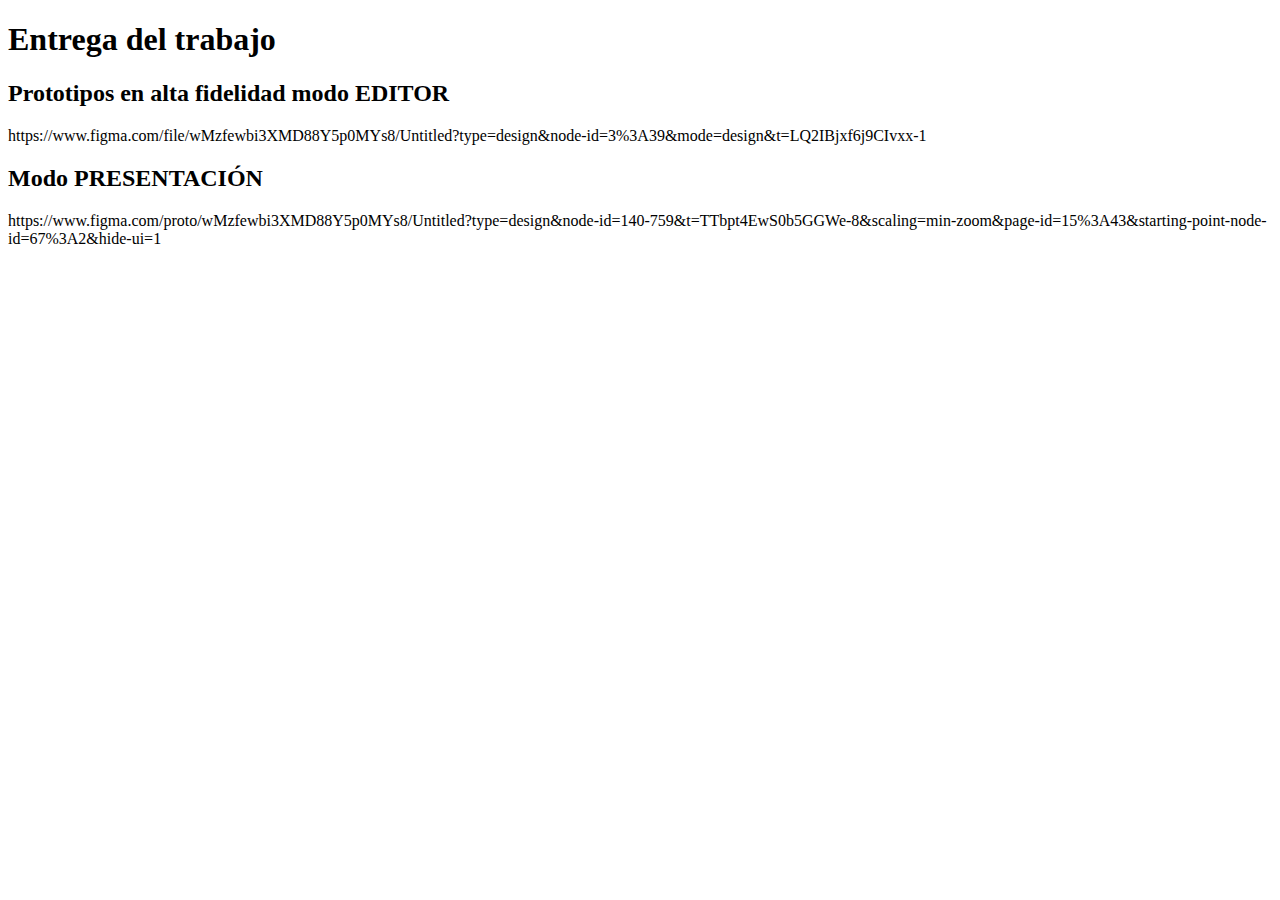
<file: TP1/EntregaFinal/index.html>
<!DOCTYPE html>
<html lang="en">
<head>
    <meta charset="UTF-8">
    <meta name="viewport" content="width=device-width, initial-scale=1.0">
    <meta http-equiv="X-UA-Compatible" content="ie=edge">
    <title>Entrega Visualizacion</title>
</head>
<body>
    <h1>Entrega del trabajo</h1>
    <h2>Prototipos en alta fidelidad modo EDITOR</h2>
    <li>https://www.figma.com/file/wMzfewbi3XMD88Y5p0MYs8/Untitled?type=design&node-id=3%3A39&mode=design&t=LQ2IBjxf6j9CIvxx-1</li>
    <h2>Modo PRESENTACIÓN</h2>
    <li>https://www.figma.com/proto/wMzfewbi3XMD88Y5p0MYs8/Untitled?type=design&node-id=140-759&t=TTbpt4EwS0b5GGWe-8&scaling=min-zoom&page-id=15%3A43&starting-point-node-id=67%3A2&hide-ui=1</li>


</body>
</html>
</file>
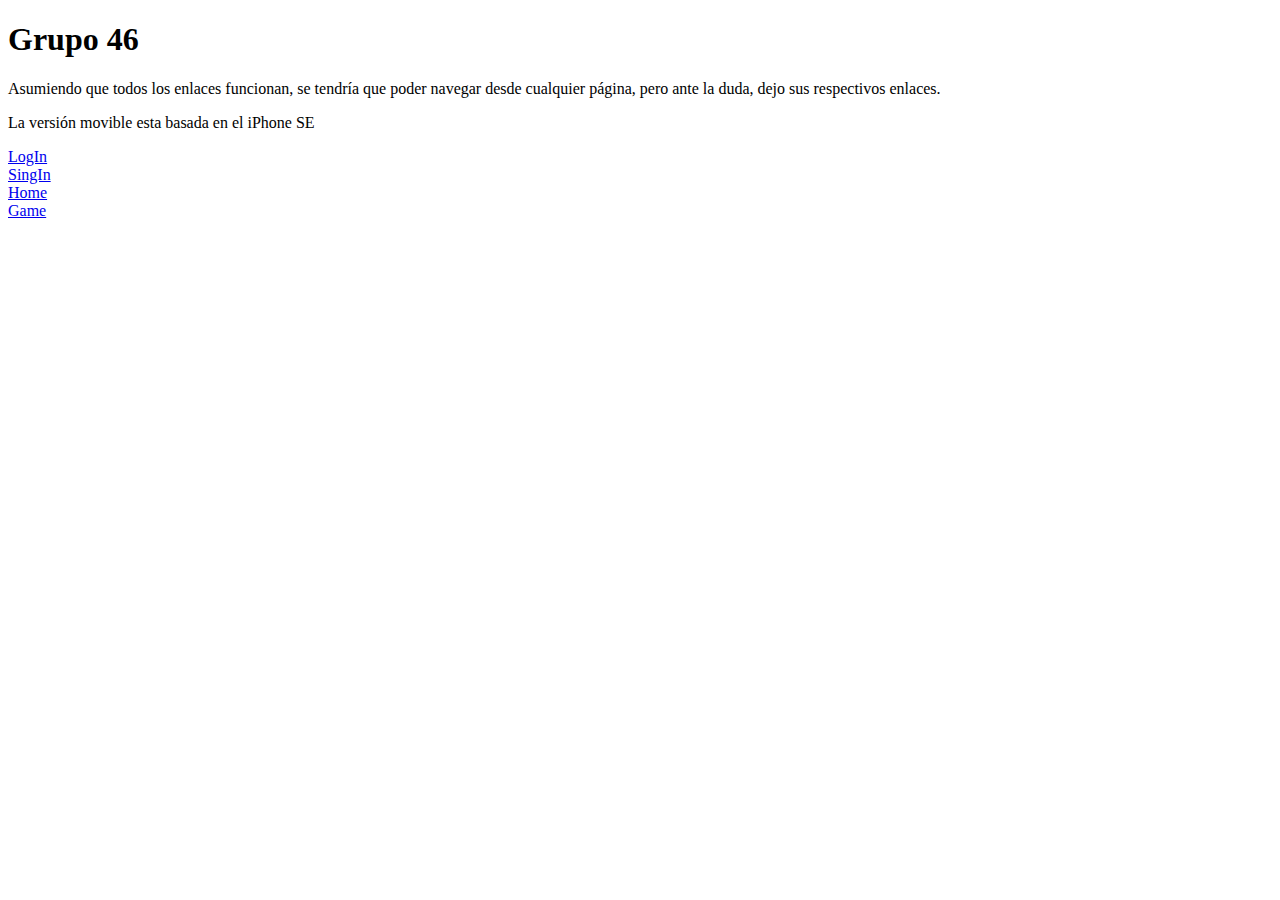
<file: TP2/EntregaFinal/HTML/index.html>
<!DOCTYPE html>
<html lang="en">
<head>
    <meta charset="UTF-8">
    <meta name="viewport" content="width=device-width, initial-scale=1.0">
    <title>Document</title>
</head>
<body>
    <h1>Grupo 46</h1>

    <p>Asumiendo que todos los enlaces funcionan, se tendría que poder navegar desde cualquier página,
        pero ante la duda, dejo sus respectivos enlaces.</p>
        <p>La versión movible esta basada en el iPhone SE</p>
    <a href="LogIn.html">LogIn</a> <br>
    <a href="SingIn.html">SingIn</a> <br>
    <a href="Home.html">Home</a> <br>
    <a href="Game.html">Game</a> <br> 
</body>
</html>
</file>
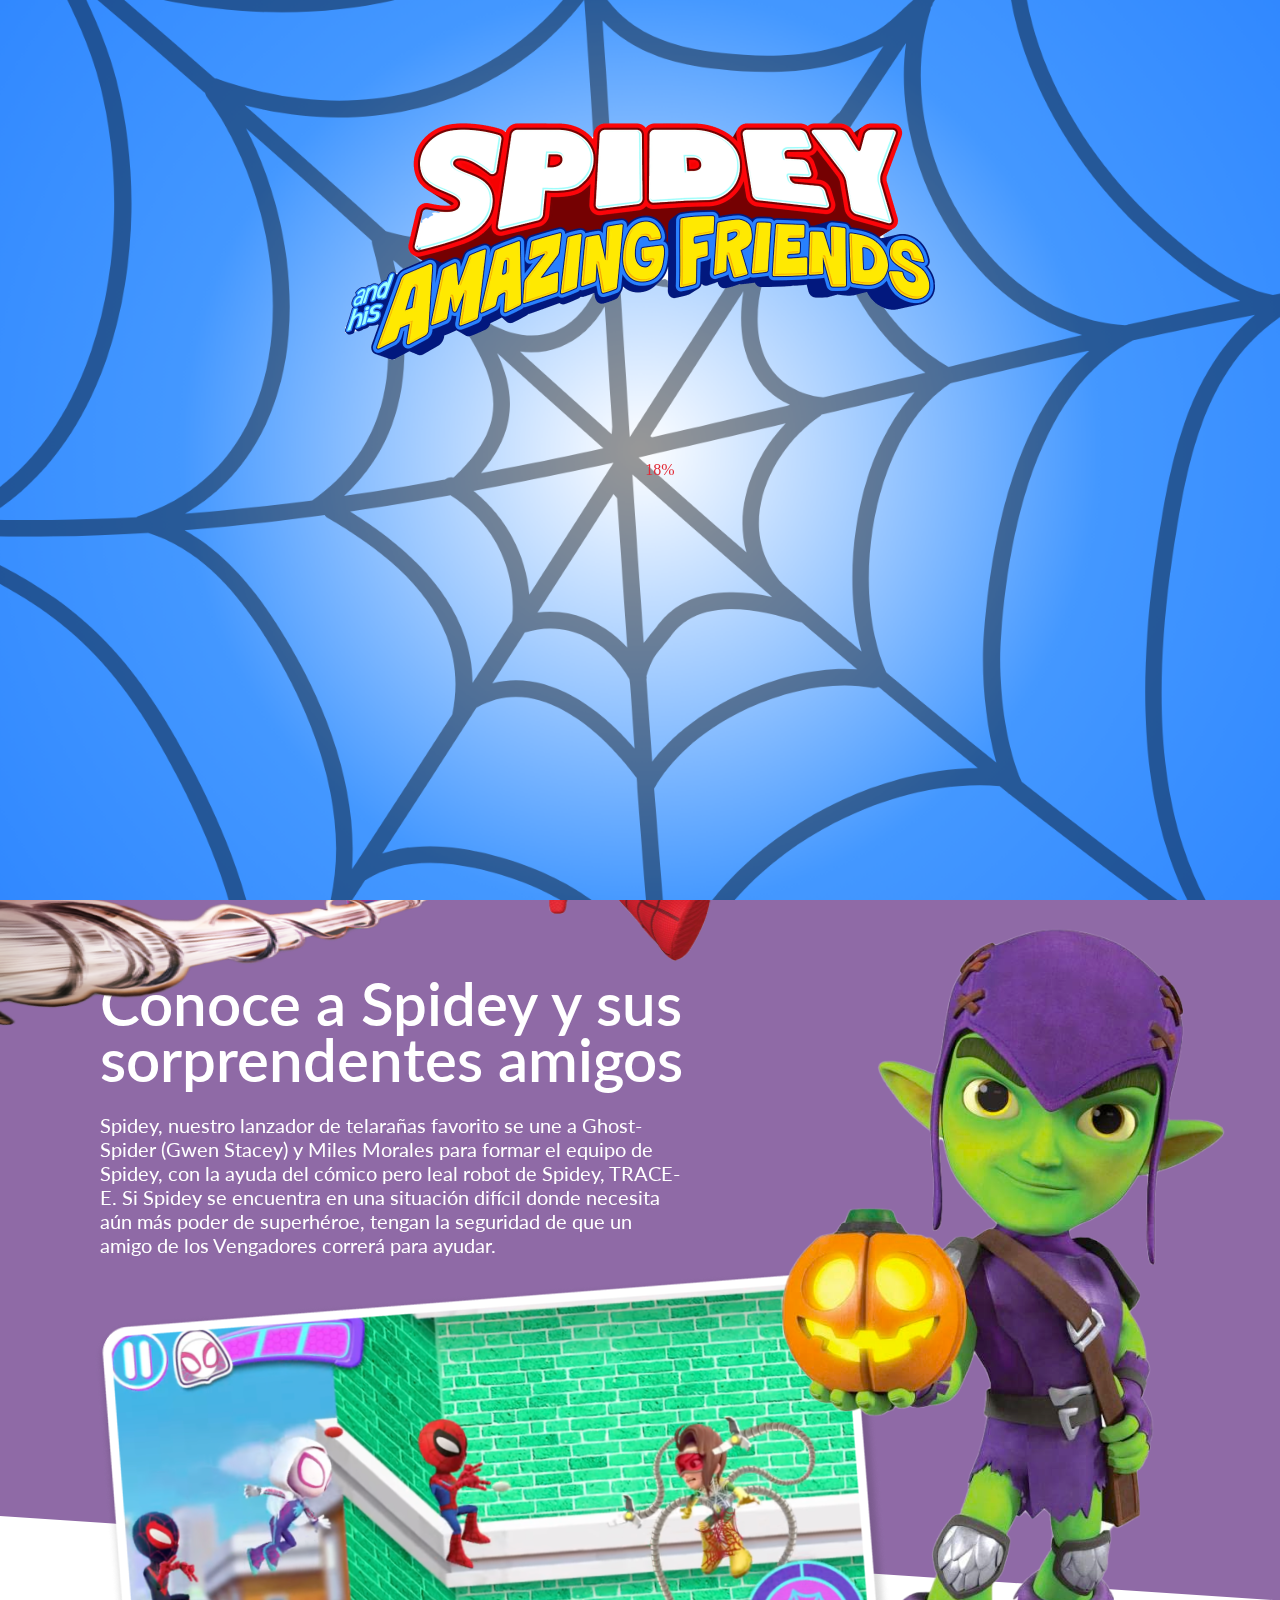
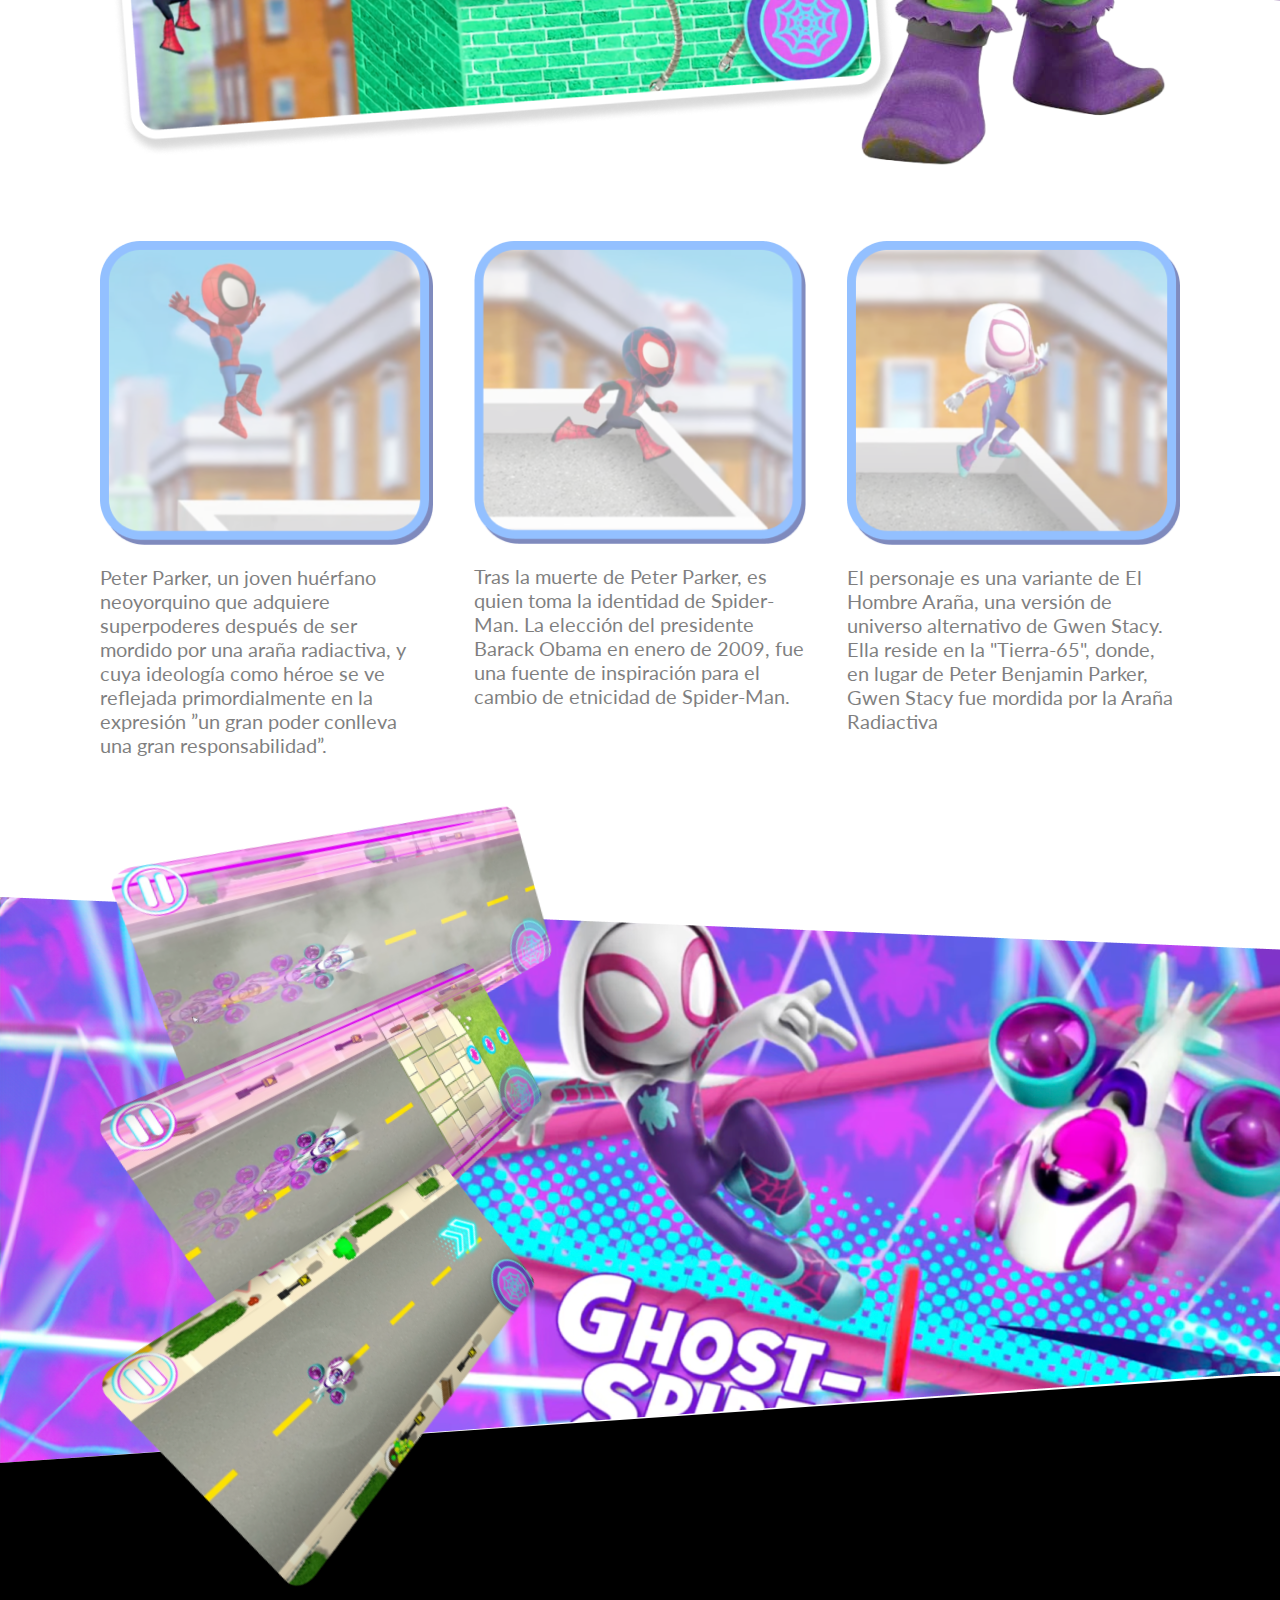
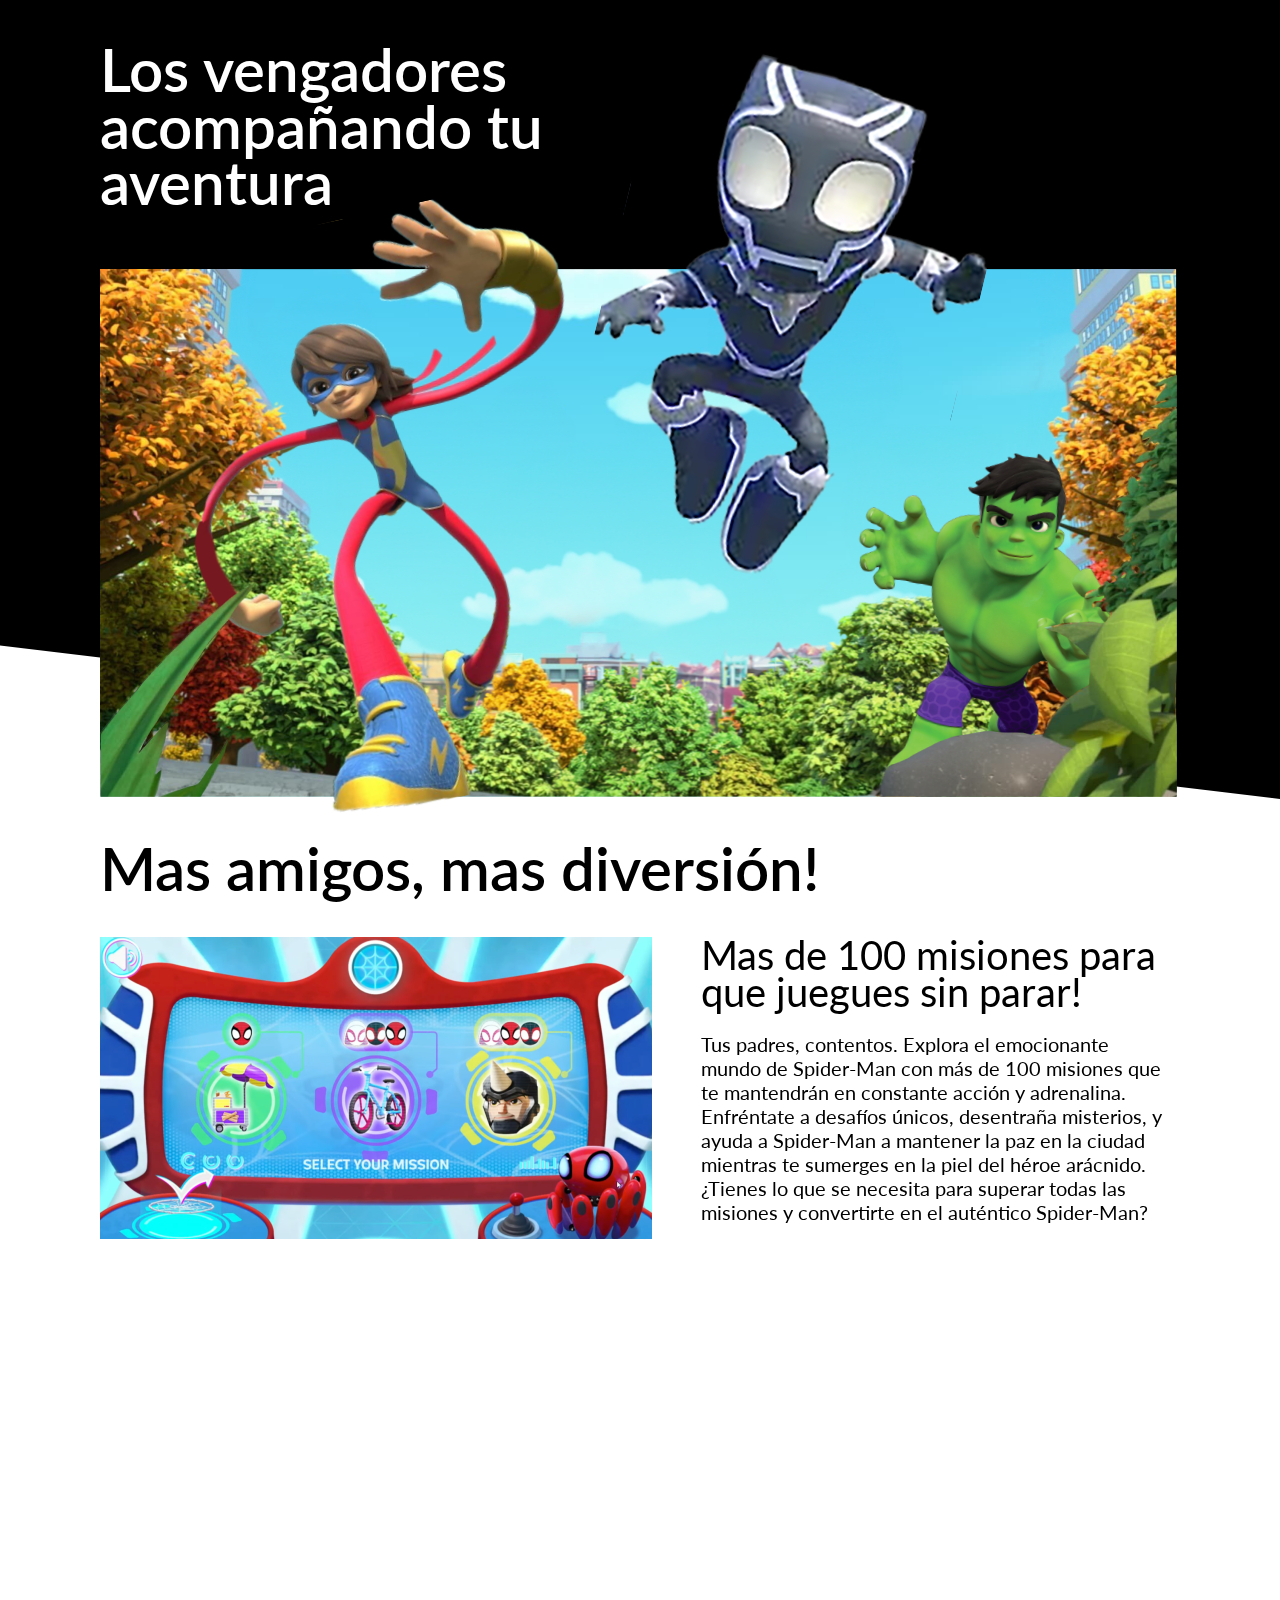
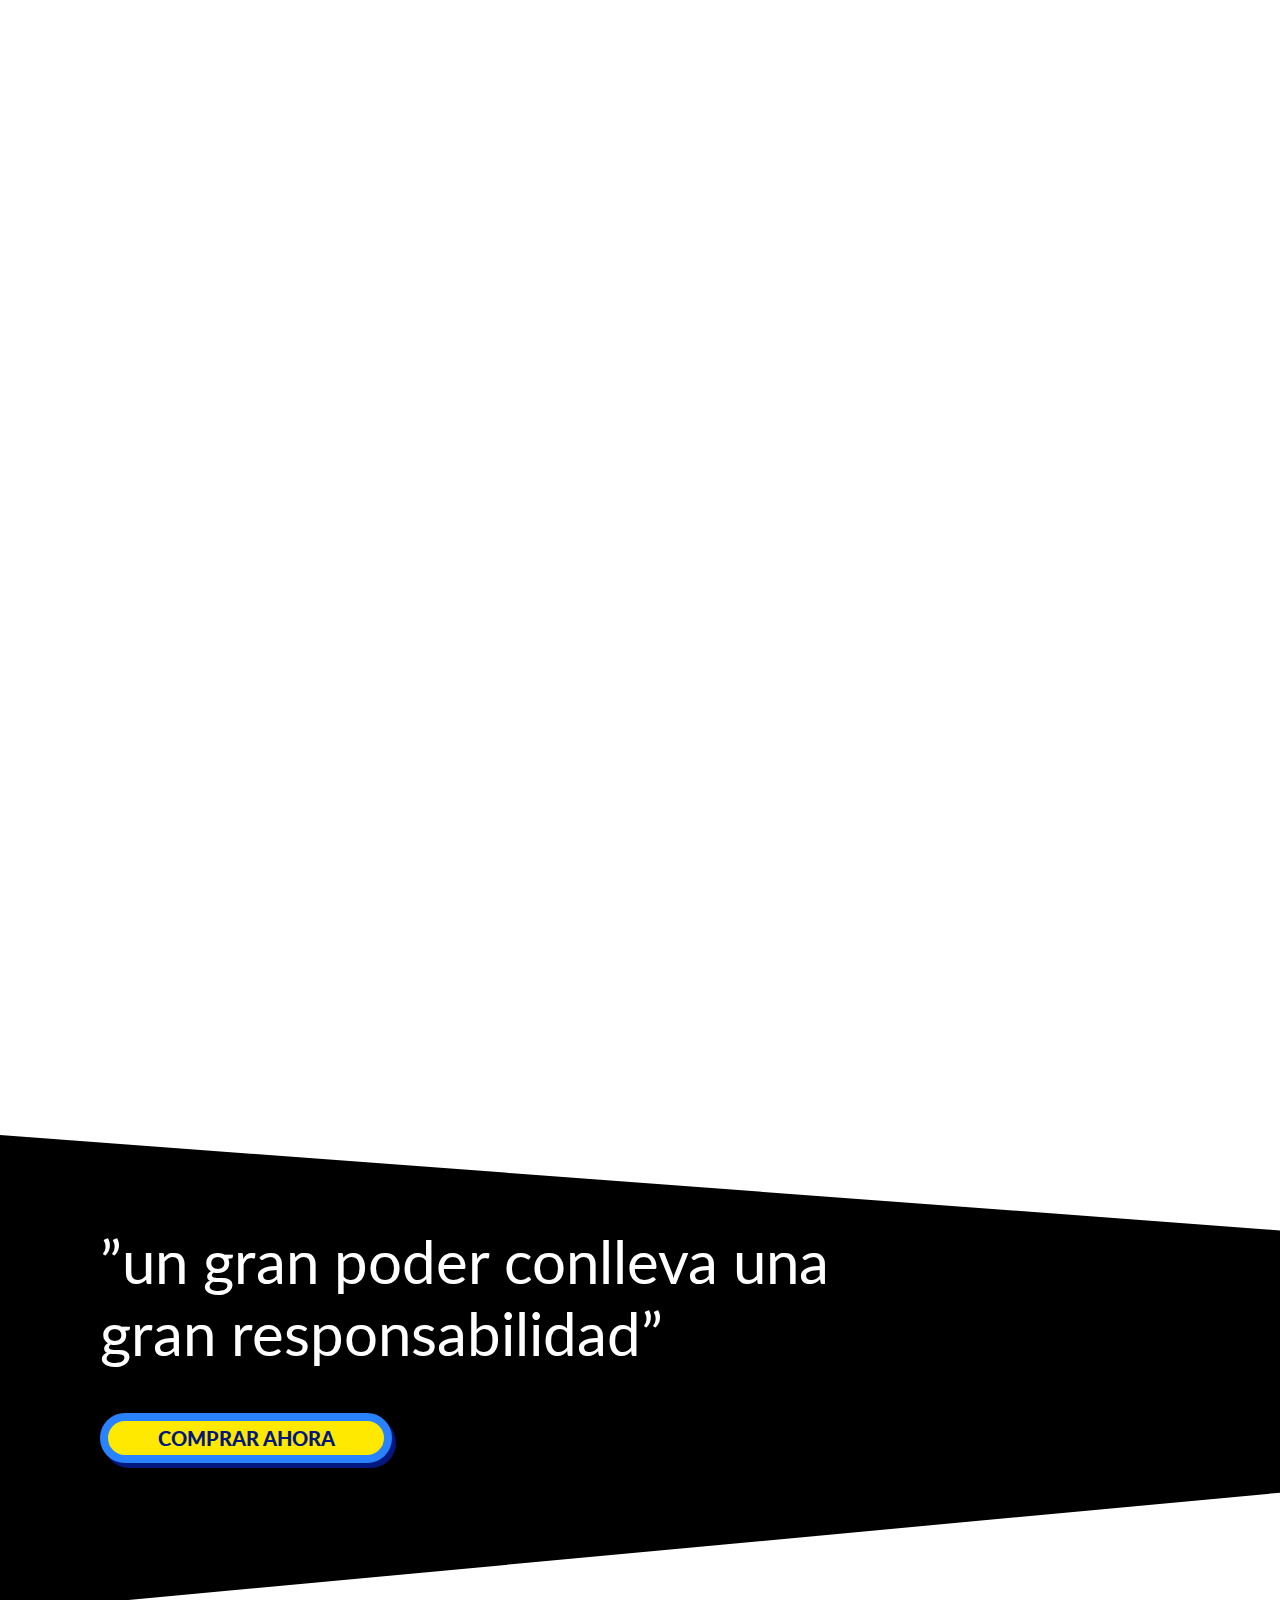
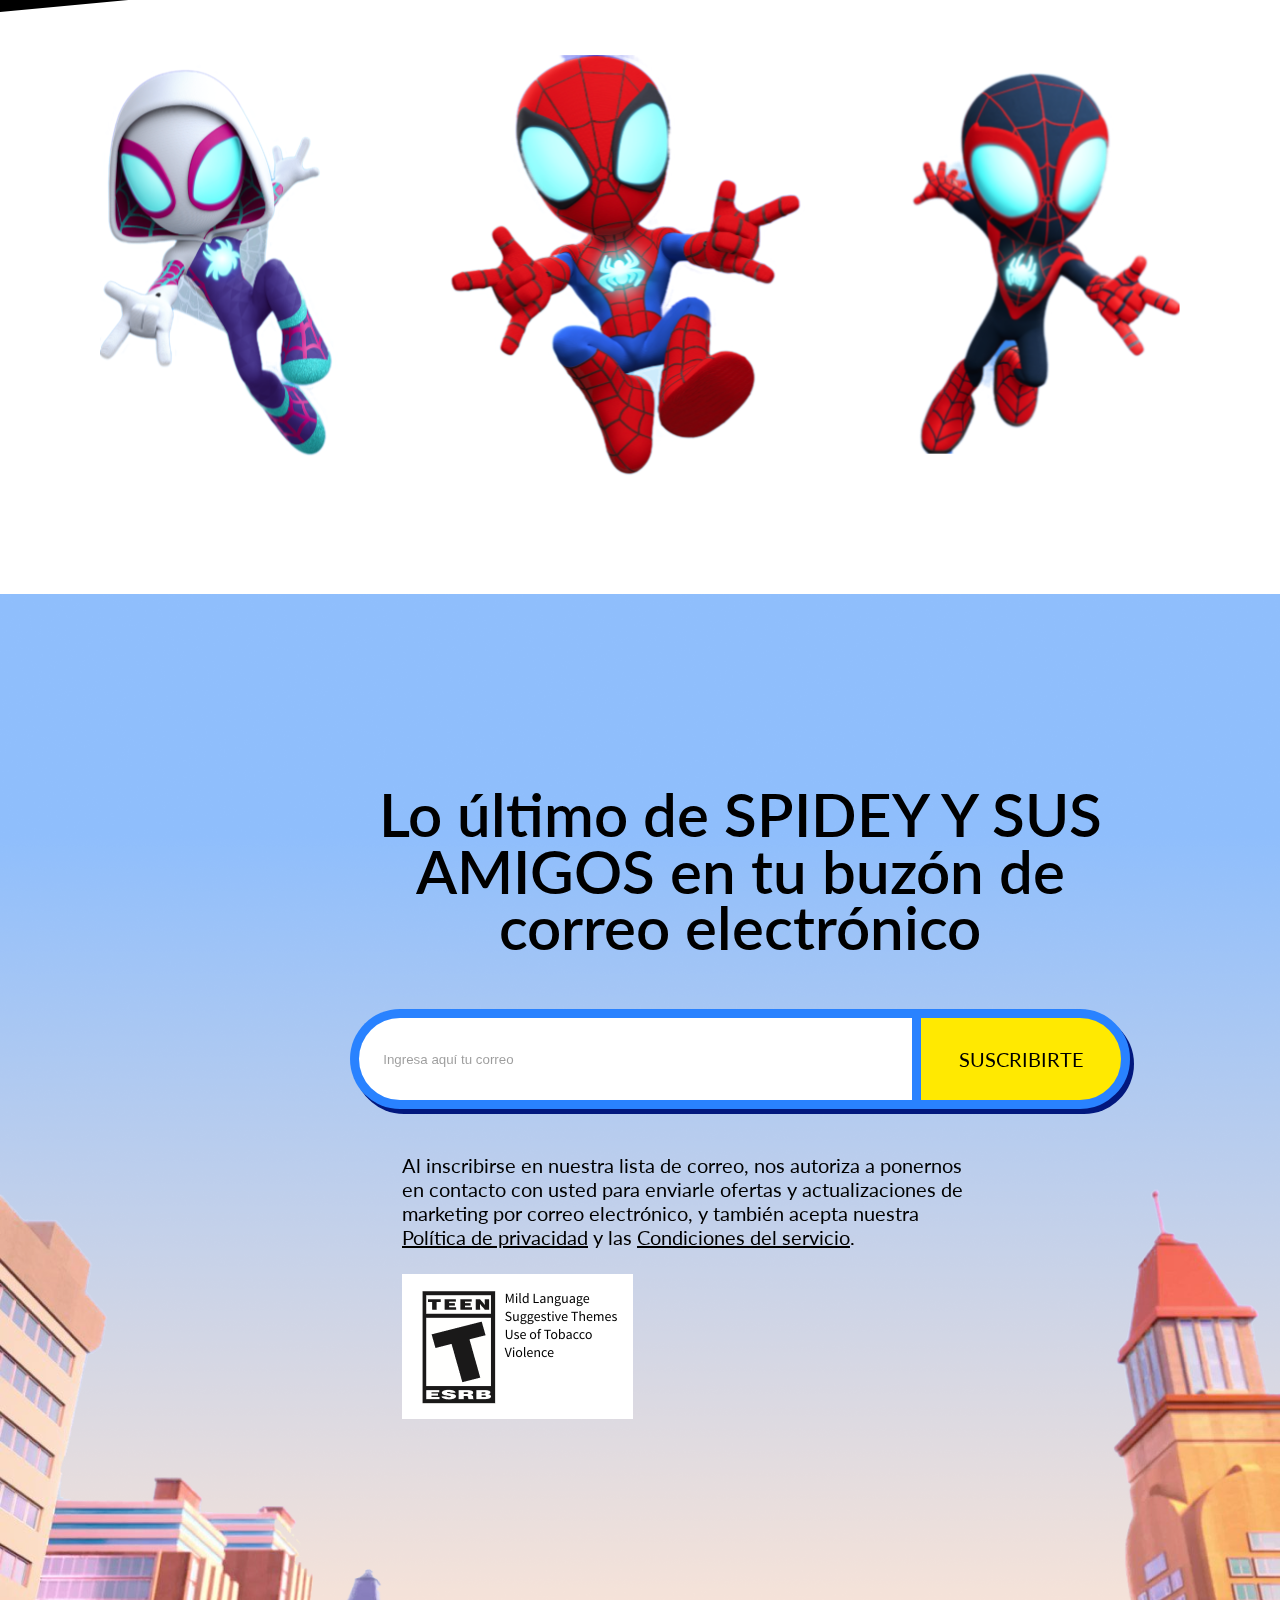
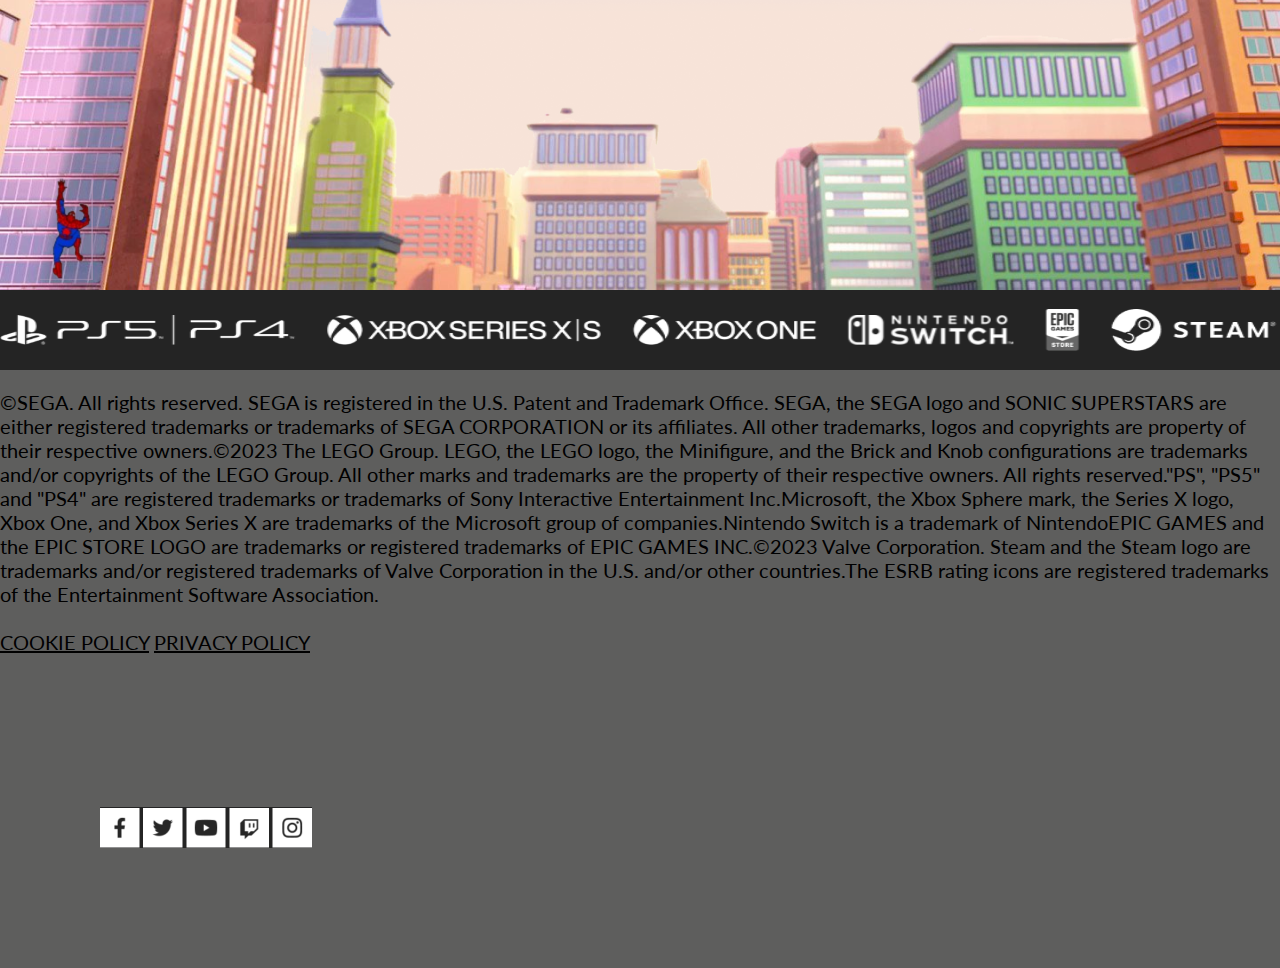
<file: TP4/EntregaFinal/HTML/index.html>
<!DOCTYPE html>
<html lang="en">
<head>
    <meta charset="UTF-8">
    <meta name="viewport" content="width=device-width, initial-scale=1.0">
    <link rel="stylesheet" href="../CSS/style.css">
    <link rel="preconnect" href="https://fonts.googleapis.com">
    <link rel="preconnect" href="https://fonts.gstatic.com" crossorigin>
    <link href="https://fonts.googleapis.com/css2?family=Lato&display=swap" rel="stylesheet">
    <title>The Spider Man game</title>
</head>
<body>
      <!--LOADER-->
      <div class="contenedorLoader">
        <img class="logoLoader" src="../IMG/logo.png" alt="logo">
        <div class="loader">
            <div class="loader-inner" id="loader-inner"></div>
            <div class="loader-text" id="loader-text">0%</div>
        </div>
    </div>
    <header>
        <div class="menu"  onclick="toggleMenu(this)">
            <div class="hamburguesa"></div>
            <div class="hamburguesa"></div>
            <div class="hamburguesa"></div>
        </div>
        <img src="../IMG/logo.png" alt="logo"  >
        <button id="btn-comprar" class="btn-comprar"><p>COMPRAR</p></button>
    </header>

    <!--espacio para la barra de navegacion-->



    <section class="contenedor-img-cielo">
        <img src="../IMG/cielo.png" id="cielo1"  data-speed="3.5" >
        <div class="div-logo">
            <img src="../IMG/logo.png" alt="logo" id="img-logo" class="img-logo">
        </div>
        <div class="edificios">
            <img src="../IMG/edificio.png" id="img-edificio1" class="parallax-layer-edificios"  data-speed="3.2" >
            <img src="../IMG/edificio-2.png" id="img-edificio2" class="parallax-layer-edificios"  data-speed="3.2" >
            <img src="../IMG/edificio-3.png" id="img-edificio3" class="parallax-layer-edificios"  data-speed="3.2" >
        </div>
        <div class="spiders">
            <div>
                <img src="../IMG/spider-rosa.png" id="img-spider3" class="img-spiders-aranas" data-speed="2">
                <img src="../IMG/spider-rojo.png" id="img-spider2" class="img-spiders-aranas" data-speed="2" >
                <img src="../IMG/spider-negro.png" id="img-spider1" class="img-spiders-aranas" data-speed="2">
                <img src="../IMG/telaraña-izquierda.png" id="tela1" class="tela1"  data-speed="2" >
                <img src="../IMG/telaraña-derecha.png" id="tela2" class="tela2"   data-speed="2" >
            </div>
        </div>
    </section>

    <section id="cont-duende">
        <div class="fondo"></div>
        <div class="contenido">
            <h1>Conoce a Spidey y sus sorprendentes amigos</h1>
            <p>Spidey, nuestro lanzador de telarañas favorito se une a Ghost-Spider (Gwen Stacey) y Miles Morales para formar el equipo de Spidey, con la ayuda del cómico pero leal robot de Spidey, TRACE-E. Si Spidey se encuentra en una situación difícil donde necesita aún más poder de superhéroe, tengan la seguridad de que un amigo de los Vengadores correrá para ayudar.</p>
            <img src="../IMG/duende-verde.png" id="img-duende">
            <img src="../IMG/juego-1.png" id="game1">
        </div>
    </section>

    <section class="mini-historias">
        <div id="mini-historias">
            <div class="historia historia1">
                <img src="../IMG/historia-peter-1.png" id="historia-peter" class="cards-personajes">
                <p id="txt-peter" class="cards-personajes">Peter Parker, un joven huérfano neoyorquino que adquiere superpoderes después de ser mordido por una araña radiactiva,​ y cuya ideología como héroe se ve reflejada primordialmente en la expresión ”un gran poder conlleva una gran responsabilidad”.</p>
            </div>
            <div class="historia historia2">
                <img src="../IMG/historia-peter-2.png" id="historia-miles" class="cards-personajes">
                <p id="txt-miles" class="cards-personajes">Tras la muerte de Peter Parker, es quien toma la identidad de Spider-Man. La elección del presidente Barack Obama en enero de 2009, fue una fuente de inspiración para el cambio de etnicidad de Spider-Man.</p>
            </div>
            <div class="historia historia3">
                <img src="../IMG/historia-peter-3.png" id="historia-gwen" class="cards-personajes">
                <p id="txt-gwen" class="cards-personajes">El personaje es una variante de El Hombre Araña, una versión de universo alternativo de Gwen Stacy. Ella reside en la "Tierra-65", donde, en lugar de Peter Benjamin Parker, Gwen Stacy fue mordida por la Araña Radiactiva</p>
            </div>
        </div>
    </section>
    
    
    <section id="ghostspider">
        <div class="fondo"></div>
        <div class="contenido">
            <img src="../IMG/carrera-1.png" id="race1" class="cards-race" data-speed="3">
            <img src="../IMG/carrera-3.png" id="race2" class="cards-race" data-speed="3">
            <img src="../IMG/carrera-2.png" id="race3" class="cards-race" data-speed="3">
        </div>
    </section>

    <section class="vengadores">
        <div class="fondo"></div>
        <div class="contenido">
            <h1 id="txt-vengadores">Los vengadores acompañando tu aventura</h1>
            <img src="../IMG/pantera-negra.svg" id="blackpanter" class="img-vengadores">
            <img src="../IMG/hulk.svg" id="hulk" class="img-vengadores">
            <img src="../IMG/elasticidad.svg" id="elastico" class="img-vengadores">
            <div id="fondo-vengadores">
                <img src="../IMG/fondo-vengadores-1.png" class="imagen-fondo" id="vengadores-fondo1">
                <img src="../IMG/fondo-vengadores-2.png" class="imagen-fondo" id="vengadores-fondo2">
                <img src="../IMG/fondo-vengadores-3.png" class="imagen-fondo" id="vengadores-fondo3">
            </div>
        </div>
        
    </section>

    <section class="mas-amigos">
        <section class="principal">
            <h1>Mas amigos, mas diversión!</h1>
            <div>
                <div class="boxImagenes">
                    <div class="imagenes">
                        <div id="img1" class="img mostrar"></div>
                        <div id="img2" class="img"></div>
                        <div id="img3" class="img"></div>
                        <div id="img4" class="img"></div>
                    </div>
                </div>
                <div class="boxTextos">
                    <div id="text1" class="texto mostrar">
                        <h2>Mas de 100 misiones para que juegues sin parar!</h2>
                        <p>
                        Tus padres, contentos. Explora el emocionante mundo de
                        Spider-Man con más de 100 misiones que te mantendrán en
                        constante acción y adrenalina. Enfréntate a desafíos únicos,
                        desentraña misterios, y ayuda a Spider-Man a mantener la paz
                        en la ciudad mientras te sumerges en la piel del héroe
                        arácnido. ¿Tienes lo que se necesita para superar todas las
                        misiones y convertirte en el auténtico Spider-Man?
                        </p>
                    </div>
                    <div id="text2" class="texto">
                        <h2>Escenas deslumbrantes que te sorprenderán</h2>
                        <p>
                        Sumérgete en un universo de maravillas visuales con
                        'Spider-Man: [nombre del juego]'. Nuestro juego te llevará a
                        través de escenas deslumbrantes que te dejarán sin aliento.
                        Desde los rascacielos de Nueva York hasta los intrincados
                        detalles de la vida de Peter Parker, cada rincón de este mundo
                        te sorprenderá. Prepárate para una experiencia única que
                        desafiará tus expectativas y te transportará a un asombroso
                        viaje con el Hombre Araña.
                        </p>
                    </div>
                    <div id="text3" class="texto">
                        <h2>Cada misión te dará puntos que no sirven para nada!</h2>
                        <p>
                        Cada misión es una oportunidad para vivir la emocionante vida
                        del Hombre Araña, y aunque los puntos que ganarás no tengan un
                        propósito específico, la verdadera recompensa está en la
                        diversión y la inmersión que experimentarás en cada desafío.
                        No necesitas acumular puntos para sentirte como un auténtico
                        superhéroe, ya que la adrenalina de salvar la ciudad y la
                        emoción de las acrobacias en el aire son más que suficientes.
                        ¡Así que prepárate para sumergirte en la acción y la aventura,
                        sin preocuparte por los puntos, y vive la experiencia
                        definitiva de Spider-Man!
                        </p>
                    </div>
                    <div id="text4" class="texto">
                        <h2>Derrota a los villanos y diviértete</h2>
                        <p>
                        La diversión está asegurada mientras te enfrentas a los
                        infames villanos de la ciudad de Nueva York. Enfréntate a
                        desafíos épicos, combate a tus enemigos más temibles y
                        disfruta de una experiencia llena de acción y emoción. Cada
                        encuentro con los villanos te sumergirá en una batalla
                        trepidante y te llevará más cerca de convertirte en el
                        auténtico Hombre Araña. Así que, ¿estás listo para derrotar a
                        los villanos y sumergirte en la aventura definitiva de
                        Spider-Man?"
                        </p>
                    </div>
                </div>
            </div>
        </section>
    </section>

    <section class="gran-poder-compra">
        <div class="contenido">
            <h1>”un gran poder conlleva una gran responsabilidad”</h1>
            <button class="btn-comprar" id="btn-comprar-ahora">
                <p>COMPRAR AHORA</p>
            </button>
        </div>
        
    </section>

    <section class="tres-spiders-mans">
        <div class="contenido">
            <img src="../IMG/3-spiderman-rosa.png" class="tres-spider" id="tres-spiders-gwen">
            <img src="../IMG/3-spiderman-rojo.png" class="tres-spider" id="tres-spiders-peter">
            <img src="../IMG/3-spiderman-negro.png" class="tres-spider" id="tres-spiders-miles">
        </div>
    </section>
    
    <section class="email">
        <img src="../IMG/cielo-mail.png" id="email-cielo">
        <div class="contenido">
            <h1>Lo último de SPIDEY Y SUS AMIGOS en tu buzón de correo electrónico</h1>
            <form>
                <input type="text" id="input-form" value="      Ingresa aquí tu correo">
                <button id="boton-suscribirse">
                    <p>SUSCRIBIRTE</p>
                </button>
            </form>
            <p id="email-p">Al inscribirse en nuestra lista de correo, nos autoriza a ponernos en contacto con usted para enviarle ofertas y actualizaciones de marketing por correo electrónico, y también acepta nuestra <u>Política de privacidad</u> y las <u>Condiciones del servicio</u>.</p>
            <img src="../IMG/teen.png" id="img-rating">
        </div>
        <img src="../IMG/edificio-mail.png" id="edificios-email">
        <div class="boxSpritesheet">
            <img src="../IMG/spritesheet.png" class="spritesheet" alt="spritesheet"> 
        </div>
            
            <!--los 3 minis hombres arañas -->
            <!-- <img src="../IMG/image 227.png" id="spider-email1">
            <img src="../IMG/image 228.png" id="spider-email2">
            <img src="../IMG/image 239.png" id="spider-email3"> -->
       
        
    </section>

    <section id="plataformas">
        <img src="../IMG/plataformas.png" alt="">
    </section>

    <footer>
        <div id="footer">
            <p id="parrafo-footer">
                ©SEGA. All rights reserved. SEGA is registered in the U.S. Patent and Trademark Office. SEGA, the SEGA logo and SONIC SUPERSTARS are either registered trademarks or trademarks of SEGA CORPORATION or its affiliates. All other trademarks, logos and copyrights are property of their respective owners.©2023 The LEGO Group. LEGO, the LEGO logo, the Minifigure, and the Brick and Knob configurations are trademarks and/or copyrights of the LEGO Group. All other marks and trademarks are the property of their respective owners. All rights reserved."PS", "PS5" and "PS4" are registered trademarks or trademarks of Sony Interactive Entertainment Inc.Microsoft, the Xbox Sphere mark, the Series X logo, Xbox One, and Xbox Series X are trademarks of the Microsoft group of companies.Nintendo Switch is a trademark of NintendoEPIC GAMES and the EPIC STORE LOGO are trademarks or registered trademarks of EPIC GAMES INC.©2023 Valve Corporation. Steam and the Steam logo are trademarks and/or registered trademarks of Valve Corporation in the U.S. and/or other countries.The ESRB rating icons are registered trademarks of the Entertainment Software Association.
                <br> <br>
                <u>COOKIE POLICY</u> <u>PRIVACY POLICY</u>
            </p>
            <img src="../IMG/redes.png">
        </div> 
    </footer>
    <script src="../JS/script.js"></script>
    <!--script js--> 
</body>
</html>
</file>
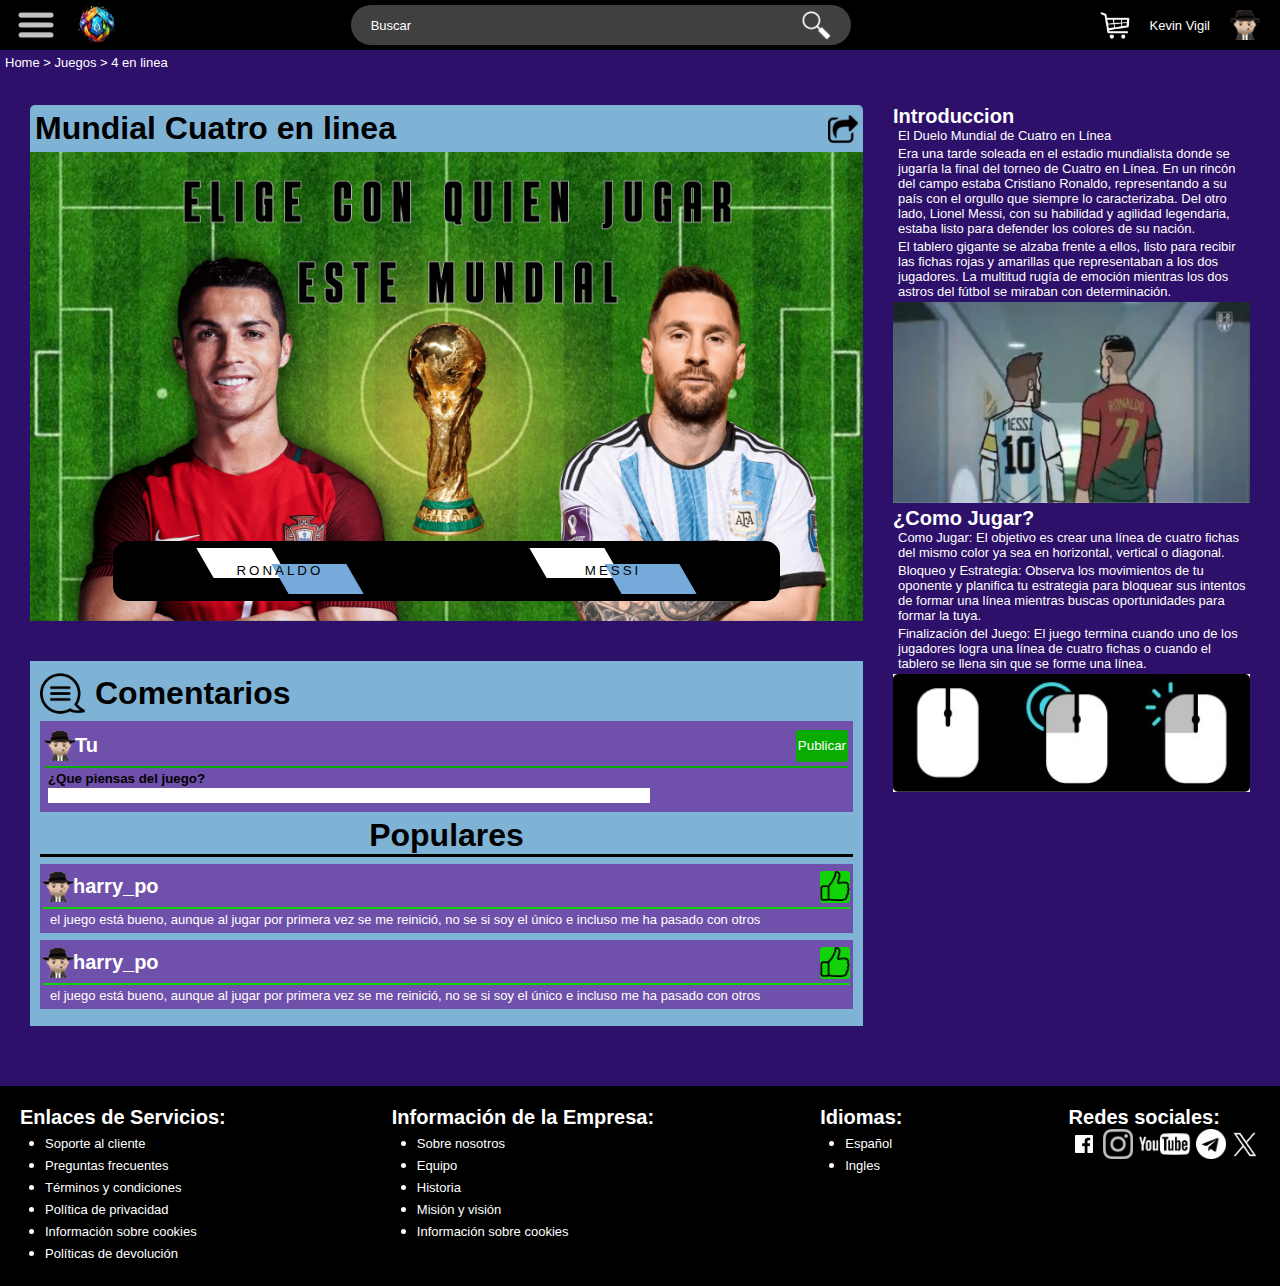
<file: TP2/EntregaFinal/HTML/Game.html>
<!DOCTYPE html>
<html lang="en">
<head>
    <meta charset="UTF-8">
    <meta name="viewport" content="width=device-width, initial-scale=1.0">
    <link rel="stylesheet" href="../CSS/Game.css">
    <title>Cuatro en linea</title>
</head>
<body>
    
    <header>
        <div class="menu">
            <img id="abrir" class="icono-menu" src="..\IMG\menu.png" alt="menu">
            <img src="../IMG/logo.png" class="avatar" alt="Avatar Image">
        </div>
        <div class="buscar">
            <p>Buscar</p>
            <img src="..\IMG\icono-buscar.png" alt="Icon-buscar">
        </div>
        <div class="usuario">
            <img src="..\IMG\icono-carrito.png" id="iconoCarrito" alt="icono-carrito">
            <p>Kevin Vigil</p>
            <img src="..\IMG\icono-usuario1.png" alt="icono-usuario1">
        </div>
    </header>
    <nav id="nav" class="nav">
        <ul>
            <li>
                <a href="Home.html">
                    <img src="..\IMG\iconos-menu\inicio.png" alt="inicio">
                    <h2>Inicio</h2>
                </a>
            </li>
            <li>
                <a href="#">
                    <img src="..\IMG\iconos-menu\usuario.png" alt="inicio">
                    <h2>Usuario</h2>
                </a>
            </li>
            <li>
                <a href="#">
                    <img src="..\IMG\iconos-menu\resientes.png" alt="inicio">
                    <h2>Recientes</h2>
                </a>
            </li>
            <li>
                <a href="#">
                    <img src="..\IMG\iconos-menu\nuevos.png" alt="inicio">
                    <h2>Nuevos</h2>
                </a>
            </li>
            <li>
                <a href="LogIn.html">
                    <img src="..\IMG\iconos-menu\salir.png" alt="inicio">
                    <h2>Salir </h2>
                </a>
            </li>
        </ul>
    </nav>
    <article id="irAPagar" class="irAPagar">
        <div>
            <button>Finalizar compra</button>
        </div>
        <section>
            <img src="..\IMG\algunosJuegos\fireboy-and-watergirl.webp" alt="">
            <p class="nombreJuego">Nombre juego</p>
            <p class="precio">$2300</p>
        </section>
    </article>
    <article class="breadcrumbs">
        <p>Home > Juegos > 4 en linea</p>
    </article>
    <article id="envarAmigos" class="envar-Amigos">
        <img src="..\IMG\redes\facebook.png" alt="facebook">
        <img src="..\IMG\redes\instagram.png" alt="instagram">
        <img src="..\IMG\redes\telegram.png" alt="telegram">
        <img src="..\IMG\redes\twiter.png" alt="twiter">
    </article>
    <main>
        <div class="Game">
            <section class="left juego">
                <div class="title-game">
                    <h1>Mundial Cuatro en linea</h1>
                    <img id="compartirr" class="compartir" src="../IMG/iconos-juego/compartir.png" alt="compartir">
                </div>
                <div class="chosee-Player">
                    <div class="img-choose-player">
                        <img  src="../IMG/conquienjugar.png" alt="chosee-Player-img">
                    </div>
                    <div class="btn-choose-player">
                        <div class="btn-choose Ronaldo">
                            <button>RONALDO</button>
                        </div>
                        <div class="btn-choose Messi">
                            <button >MESSI</button>
                        </div>
                    </div>
                </div>
                
                <div class="comentarios">
                    <div class="title-comentario">
                        <img src="../IMG/iconos-juego/comentario.png" alt="img-comentario">
                        <h1>Comentarios</h1>
                    </div>
                    <div class="comentar">
                        <div class="own-comment">
                            <img src="../IMG/icono-usuario1.png" alt="user">
                            <h2>Tu</h2>
                            <a href="">
                                <button class="publicar">Publicar</button>
                            </a>
                            
                        </div>
                        <div class="input-comment">
                            <h5>¿Que piensas del juego?</h5>
                            <input type="text">
                        </div>
                    </div>
                    <h1 class="populares">Populares</h1>
        
                    <div class="comentario-1">
                        <div class="title-comentario-1">
                            <img src="../IMG/icono-usuario1.png" alt="user">
                            <h2>harry_po</h2>
                            <a href="" class="btn-like">
                                <span></span><span></span><span></span><span></span>
                                <img src="../IMG/iconos-juego/like.png" alt="">
                            </a>                
                        </div>
                        <p>el juego está bueno, aunque al jugar por primera vez se me reinició, no se si soy el único e incluso me ha pasado con otros</p>
                    </div>
                    <div class="comentario-1">
                        <div class="title-comentario-1">
                            <img src="../IMG/icono-usuario1.png" alt="user">
                            <h2>harry_po</h2>
                            <a href="" class="btn-like">
                                <span></span><span></span><span></span><span></span>
                                <img src="../IMG/iconos-juego/like.png" alt="">
                            </a>                
                        </div>
                        <p>el juego está bueno, aunque al jugar por primera vez se me reinició, no se si soy el único e incluso me ha pasado con otros</p>
                    </div>
                </div>
            </section>
            <div class="right">
                <section>
                    <div class="introduccion">
                        <h2>Introduccion</h2>
                        <p>El Duelo Mundial de Cuatro en Línea</p>
                        <p>Era una tarde soleada en el estadio mundialista donde se jugaría la final del torneo de Cuatro en Línea. En un rincón del campo estaba Cristiano Ronaldo, representando a su país con el orgullo que siempre lo caracterizaba. Del otro lado, Lionel Messi, con su habilidad y agilidad legendaria, estaba listo para defender los colores de su nación.
                        </p>
                        <p>                            El tablero gigante se alzaba frente a ellos, listo para recibir las fichas rojas y amarillas que representaban a los dos jugadores. La multitud rugía de emoción mientras los dos astros del fútbol se miraban con determinación.
                        </p>
                        <!--aca va la imagen pero no se como desgargarla de figma-->
                        <img src="../IMG/messiRonaldo.jpeg" alt="img-Mesii-Ronaldo-hug">
                    </div>
                </section>
                <section>
                    <div class="how-to-play">
                        <h2>¿Como Jugar?</h2>
                        <p>Como Jugar:
                            El objetivo es crear una línea de cuatro fichas del mismo color ya sea en horizontal, vertical o diagonal.</p>
                        <p>Bloqueo y Estrategia:
                            Observa los movimientos de tu oponente y planifica tu estrategia para bloquear sus intentos de formar una línea mientras buscas oportunidades para formar la tuya.</p>
                        <p>Finalización del Juego:
                            El juego termina cuando uno de los jugadores logra una línea de cuatro fichas o cuando el tablero se llena sin que se forme una línea.</p>
                        <!--aca va la imgen de como se juega con el mouse, pero no se como se descarga de figma-->
                        <img src="../IMG/comojugar.jpeg" alt="img-how-to-play">
                        <iframe class="video" width="356" height="200" src="https://www.youtube.com/embed/JBSbiilzg9U?si=fQE5u1s2XiPsAc5w" title="YouTube video player" frameborder="0" allow="accelerometer; autoplay; clipboard-write; encrypted-media; gyroscope; picture-in-picture; web-share" allowfullscreen></iframe>

                    </div>
                </section>
            </div>
        </div>
    </main>
    <footer>
        <section>
            <h2>Enlaces de Servicios:</h2>
            <ul class="dato">
                <li><p>Soporte al cliente</p></li>
                <li><p>Preguntas frecuentes</p></li>
                <li><p>Términos y condiciones</p></li>
                <li><p>Política de privacidad</p></li>
                <li><p>Información sobre cookies</p></li>
                <li><p>Políticas de devolución</p></li>
            </ul>
        </section>
        <section>
            <h2>Información de la Empresa:</h2>
            <ul class="dato">
                <li><p>Sobre nosotros</p></li>
                <li><p>Equipo</p></li>
                <li><p>Historia</p></li>
                <li><p>Misión y visión</p></li>
                <li><p>Información sobre cookies</p></li>
            </ul>
        </section>
        <section>
            <h2>Idiomas:</h2>
            <ul class="dato">
                <li><p>Español</p></li>
                <li><p>Ingles</p></li>
            </ul>
        </section>
        <section> 
            <h2>Redes sociales:</h2>
            <ul class="dato">              
                <img src="..\IMG\redes\facebook.png" alt="facebook">
                <img src="..\IMG\redes\instagram.png" alt="instagram">
                <img src="..\IMG\redes\youtube.png" alt="youtube">
                <img src="..\IMG\redes\telegram.png" alt="telegram">
                <img src="..\IMG\redes\twiter.png" alt="twiter">
            </ul>
        </section>
    </footer>
    <script src="..\JS\Game.js"></script>
</body>
</html>
</file>
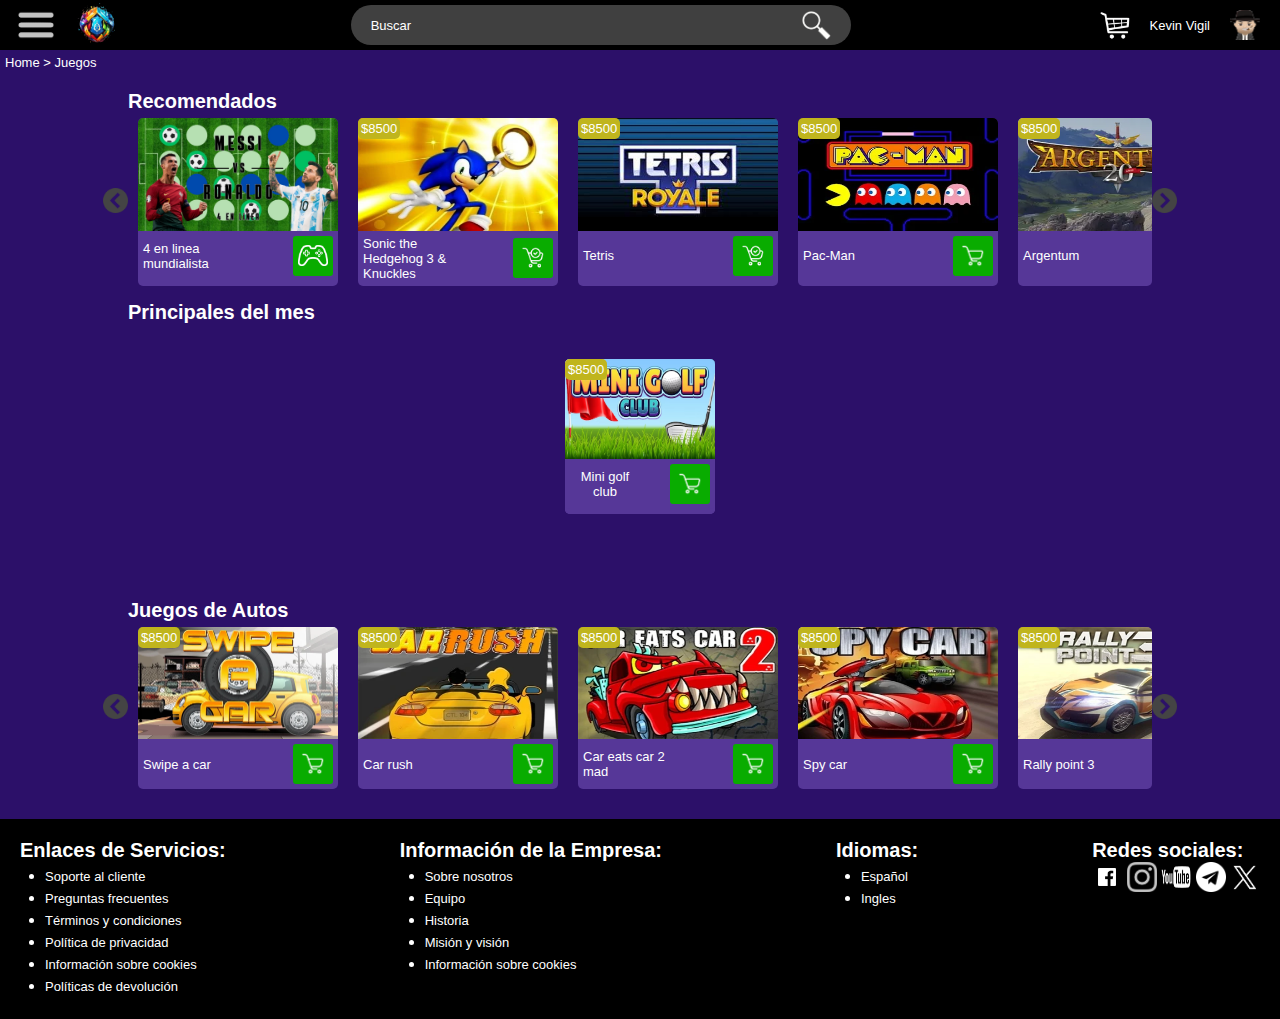
<file: TP2/EntregaFinal/HTML/Home.html>
<!DOCTYPE html>
<html lang="en">
<head>
    <meta charset="UTF-8">
    <meta name="viewport" content="width=device-width, initial-scale=1.0">
    <link rel="stylesheet" href="../CSS/Home.css">
    <title>Home</title>
</head>
<body>
    
    <header>
        <div class="menu">
            <img id="abrir" class="icono-menu" src="..\IMG\menu.png" alt="menu">
            <img src="../IMG/logo.png" class="avatar" alt="Avatar Image">
        </div>
        <div class="buscar">
            <p>Buscar</p>
            <img src="..\IMG\icono-buscar.png" alt="Icon-buscar">
        </div>
        <div class="usuario">
            <img src="..\IMG\icono-carrito.png" id="iconoCarrito" alt="icono-carrito">
            <p>Kevin Vigil</p>
            <img src="..\IMG\icono-usuario1.png" alt="icono-usuario1">
        </div>
    </header>
    <nav id="nav" class="nav">
        <ul>
            <li>
                <a href="Home.html">
                    <img src="..\IMG\iconos-menu\inicio.png" alt="inicio">
                    <h2>Inicio</h2>
                </a>
            </li>
            <li>
                <a href="#">
                    <img src="..\IMG\iconos-menu\usuario.png" alt="inicio">
                    <h2>Usuario</h2>
                </a>
            </li>
            <li>
                <a href="#">
                    <img src="..\IMG\iconos-menu\resientes.png" alt="inicio">
                    <h2>Recientes</h2>
                </a>
            </li>
            <li>
                <a href="#">
                    <img src="..\IMG\iconos-menu\nuevos.png" alt="inicio">
                    <h2>Nuevos</h2>
                </a>
            </li>
            <li>
                <a href="LogIn.html">
                    <img src="..\IMG\iconos-menu\salir.png" alt="inicio">
                    <h2>Salir </h2>
                </a>
            </li>
        </ul>
    </nav>
    <article id="irAPagar" class="irAPagar">
        <div>
            <button>Finalizar compra</button>
        </div>
        <section>
            <img src="..\IMG\algunosJuegos\fireboy-and-watergirl.webp" alt="">
            <p class="nombreJuego">Nombre juego</p>
            <p class="precio">$2300</p>
        </section>
    </article>
    <article class="breadcrumbs">
        <p>Home > Juegos</p>
    </article>
    <main>
        <section>
            <h2>Recomendados</h2>
            <div>
                <img class="flechaIzq flecha" id="flechaIzq" src="..\IMG\algunosJuegos\flecha-izq.png" alt="flecha-izq">
                <ul>
                    <li>
                        <img src="..\IMG\algunosJuegos\cuatro-en-linea-m-y-r.jfif" alt="">
                        
                        <div>
                            <p>4 en linea mundialista</p>   
                            <a href="Game.html" class="btn-card">
                                <span></span><span></span><span></span><span></span>
                                <img src="..\IMG\iconos-menu\icono-juego.png" alt="">
                            </a>
                        </div>
                    </li>
                    <li>
                        <img src="..\IMG\algunosJuegos\sonic.webp" alt="">
                        <div class="precioJuego">
                            <p>$8500</p>
                        </div>
                        <div>
                            <p>Sonic the Hedgehog 3 & Knuckles</p>   
                            <a href="#" class="btn-card">
                                <span></span><span></span><span></span><span></span>
                                <img class="carritoCartImg agregado" src="..\IMG\iconos-menu\carrito-agregado.png" alt="">
                            </a>
                        </div>
                    </li>
                    <li>
                        <img src="..\IMG\algunosJuegos\tetris.jfif" alt="">
                        <div class="precioJuego">
                            <p>$8500</p>
                        </div>
                        <div>
                            <p>Tetris</p>   
                            <a href="#" class="btn-card">
                                <span></span><span></span><span></span><span></span>
                                <img src="..\IMG\iconos-menu\carrito-agregado.png" alt="">
                            </a>
                        </div>
                    </li>
                    <li>
                        <img src="..\IMG\algunosJuegos\pacman.webp" alt="">
                        <div class="precioJuego">
                            <p>$8500</p>
                        </div>
                        <div>
                            <p>Pac-Man</p>   
                            <a href="#" class="btn-card">
                                <span></span><span></span><span></span><span></span>
                                <img src="..\IMG\iconos-menu\carrito-agregar.png" alt="">
                            </a>
                        </div>
                    </li>
                    <li>
                        <img src="..\IMG\algunosJuegos\argentum.webp" alt="">
                        <div class="precioJuego">
                            <p>$8500</p>
                        </div>
                        <div>
                            <p>Argentum</p>   
                            <a href="#" class="btn-card">
                                <span></span><span></span><span></span><span></span>
                                <img src="..\IMG\iconos-menu\carrito-agregar.png" alt="">
                            </a>
                        </div>
                    </li>
                    <li>
                        <img src="..\IMG\algunosJuegos\mosterra.jfif" alt="">
                        <div class="precioJuego">
                            <p>$8500</p>
                        </div>
                        <div>
                            <p>Play monsterra</p>   
                            <a href="#" class="btn-card">
                                <span></span><span></span><span></span><span></span>
                                <img src="..\IMG\iconos-menu\carrito-agregar.png" alt="">
                            </a>
                        </div>
                    </li>
                    <li>
                        <img src="..\IMG\algunosJuegos\sombs-royale.webp" alt="">
                        <div class="precioJuego">
                            <p>$8500</p>
                        </div>
                        <div>
                            <p>Sombs royale</p>   
                            <a href="#" class="btn-card">
                                <span></span><span></span><span></span><span></span>
                                <img src="..\IMG\iconos-menu\carrito-agregar.png" alt="">
                            </a>
                        </div>
                    </li>
                </ul>
                <img class="flechaDer flecha" id="flechaDer" src="..\IMG\algunosJuegos\flecha-der.png" alt="flecha-der">
            </div>
        </section>
        <section>
            <h2>Principales del mes </h2>
            <div class="animacion">
                <ul class="contAnimado">
                    <li class="cart">
                        <img src="..\IMG\algunosJuegos\tenisDeMesa.avif" alt="">
                        <div class="precioJuego">
                            <p>$8500</p>
                        </div>
                        <div>
                            <p>Tenis de mesa</p>   
                            <a href="" class="btn-card">
                                <span></span><span></span><span></span><span></span>
                                <img src="..\IMG\iconos-menu\carrito-agregado.png" alt="">
                            </a>
                        </div>
                    </li>
                    <li class="cart">
                        <img src="..\IMG\algunosJuegos\rocket-bot-royale-cover.avif" alt="">
                        <div class="precioJuego">
                            <p>$8500</p>
                        </div>
                        <div>
                            <p>Rocket bot royale cover</p>   
                            <a href="#" class="btn-card">
                                <span></span><span></span><span></span><span></span>
                                <img src="..\IMG\iconos-menu\carrito-agregar.png" alt="">
                            </a>
                        </div>
                    </li>
                    <li class="cart">
                        <img src="..\IMG\algunosJuegos\shellshockersio-cover.avif" alt="">
                        <div class="precioJuego">
                            <p>$8500</p>
                        </div>
                        <div>
                            <p>Shell shockersio</p>   
                            <a href="#" class="btn-card">
                                <span></span><span></span><span></span><span></span>
                                <img src="..\IMG\iconos-menu\carrito-agregar.png" alt="">
                            </a>
                        </div>
                    </li>
                    <li class="cart">
                        <img src="..\IMG\algunosJuegos\8-billar.avif" alt="">
                        <div class="precioJuego">
                            <p>$8500</p>
                        </div>
                        <div>
                            <p>8 Ball Billiards Classic</p>   
                            <a href="#" class="btn-card">
                                <span></span><span></span><span></span><span></span>
                                <img src="..\IMG\iconos-menu\carrito-agregar.png" alt="">
                            </a>
                        </div>
                    </li>
                    <li class="cart">
                        <img src="..\IMG\algunosJuegos\leek-factory-tycoon_16x9-cover.avif" alt="">
                        <div class="precioJuego">
                            <p>$8500</p>
                        </div>
                        <div>
                            <p>Leek Factory Tycoon</p>   
                            <a href="#" class="btn-card">
                                <span></span><span></span><span></span><span></span>
                                <img src="..\IMG\iconos-menu\carrito-agregar.png" alt="">
                            </a>
                        </div>
                    </li>
                    <li class="cart">
                        <img src="..\IMG\algunosJuegos\back-flip.avif" alt="">
                        <div class="precioJuego">
                            <p>$8500</p>
                        </div>
                        <div>
                            <p>Crazy Flips 3D</p>   
                            <a href="#" class="btn-card">
                                <span></span><span></span><span></span><span></span>
                                <img src="..\IMG\iconos-menu\carrito-agregar.png" alt="">
                            </a>
                        </div>
                    </li>
                    <li class="cart">
                        <img src="..\IMG\algunosJuegos\dino-world-merge-fight_16x9-cover.avif" alt="">
                        <div class="precioJuego">
                            <p>$8500</p>
                        </div>
                        <div>
                            <p>Dino world merge fight</p>   
                            <a href="#" class="btn-card">
                                <span></span><span></span><span></span><span></span>
                                <img src="..\IMG\iconos-menu\carrito-agregar.png" alt="">
                            </a>
                        </div>
                    </li>
                    <li class="cart">
                        <img src="..\IMG\algunosJuegos\mini-golf-club-cover.avif" alt="">
                        <div class="precioJuego">
                            <p>$8500</p>
                        </div>
                        <div>
                            <p>Mini golf club</p>   
                            <a href="#" class="btn-card">
                                <span></span><span></span><span></span><span></span>
                                <img src="..\IMG\iconos-menu\carrito-agregar.png" alt="">
                            </a>
                        </div>
                    </li>
                </ul>
            </div>
        </section>
        <section>
            <h2>Juegos de Autos</h2>
            <div>
                <img class="flechaIzq flecha" id="flechaIzq" src="..\IMG\algunosJuegos\flecha-izq.png" alt="flecha-izq">
                <ul>
                    <li>
                        <img src="..\IMG\algunosJuegos\swipeacar.webp" alt="">
                        <div class="precioJuego">
                            <p>$8500</p>
                        </div>
                        <div>
                            <p>Swipe a car</p>   
                            <a href="#" class="btn-card">
                                <span></span><span></span><span></span><span></span>
                                <img src="..\IMG\iconos-menu\carrito-agregar.png" alt="">
                            </a>
                        </div>
                    </li>
                    <li>
                        <img src="..\IMG\algunosJuegos\car-rush_big.webp" alt="">
                        <div class="precioJuego">
                            <p>$8500</p>
                        </div>
                        <div>
                            <p>Car rush</p>   
                            <a href="#" class="btn-card">
                                <span></span><span></span><span></span><span></span>
                                <img src="..\IMG\iconos-menu\carrito-agregar.png" alt="">
                            </a>
                        </div>
                    </li>
                    <li>
                        <img src="..\IMG\algunosJuegos\car-eats-car-2-mad-dreams_big_v2.webp" alt="">
                        <div class="precioJuego">
                            <p>$8500</p>
                        </div>
                        <div>
                            <p>Car eats car 2 mad</p>   
                            <a href="#" class="btn-card">
                                <span></span><span></span><span></span><span></span>
                                <img src="..\IMG\iconos-menu\carrito-agregar.png" alt="">
                            </a>
                        </div>
                    </li>
                    <li>
                        <img src="..\IMG\algunosJuegos\spy-car_big_v3.webp" alt="">
                        <div class="precioJuego">
                            <p>$8500</p>
                        </div>
                        <div>
                            <p>Spy car</p>   
                            <a href="#" class="btn-card">
                                <span></span><span></span><span></span><span></span>
                                <img src="..\IMG\iconos-menu\carrito-agregar.png" alt="">
                            </a>
                        </div>
                    </li>
                    <li>
                        <img src="..\IMG\algunosJuegos\rally-point-3_big_v2.webp" alt="">
                        <div class="precioJuego">
                            <p>$8500</p>
                        </div>
                        <div>
                            <p>Rally point 3</p>   
                            <a href="#" class="btn-card">
                                <span></span><span></span><span></span><span></span>
                                <img src="..\IMG\iconos-menu\carrito-agregar.png" alt="">
                            </a>
                        </div>
                    </li>
                    <li>
                        <img src="..\IMG\algunosJuegos\car-crash-simulator_big.webp" alt="">
                        <div class="precioJuego">
                            <p>$8500</p>
                        </div>
                        <div>
                            <p>Car crash simulator</p>   
                            <a href="#" class="btn-card">
                                <span></span><span></span><span></span><span></span>
                                <img src="..\IMG\iconos-menu\carrito-agregar.png" alt="">
                            </a>
                        </div>
                    </li>
                </ul>
                <img class="flechaDer flecha" id="flechaDer" src="..\IMG\algunosJuegos\flecha-der.png" alt="flecha-der">
            </div>
        </section>
    </main>
    <footer>
        <section>
            <h2>Enlaces de Servicios:</h2>
            <ul class="dato">
                <li><p>Soporte al cliente</p></li>
                <li><p>Preguntas frecuentes</p></li>
                <li><p>Términos y condiciones</p></li>
                <li><p>Política de privacidad</p></li>
                <li><p>Información sobre cookies</p></li>
                <li><p>Políticas de devolución</p></li>
            </ul>
        </section>
        <section>
            <h2>Información de la Empresa:</h2>
            <ul class="dato">
                <li><p>Sobre nosotros</p></li>
                <li><p>Equipo</p></li>
                <li><p>Historia</p></li>
                <li><p>Misión y visión</p></li>
                <li><p>Información sobre cookies</p></li>
            </ul>
        </section>
        <section>
            <h2>Idiomas:</h2>
            <ul class="dato">
                <li><p>Español</p></li>
                <li><p>Ingles</p></li>
            </ul>
        </section>
        <section> 
            <h2>Redes sociales:</h2>
            <ul class="dato">              
                <img src="..\IMG\redes\facebook.png" alt="facebook">
                <img src="..\IMG\redes\instagram.png" alt="instagram">
                <img src="..\IMG\redes\youtube.png" alt="youtube">
                <img src="..\IMG\redes\telegram.png" alt="telegram">
                <img src="..\IMG\redes\twiter.png" alt="twiter">
            </ul>
        </section>
    </footer>
    <script src="..\JS\Home.js"></script>
</body>
</html>
</file>
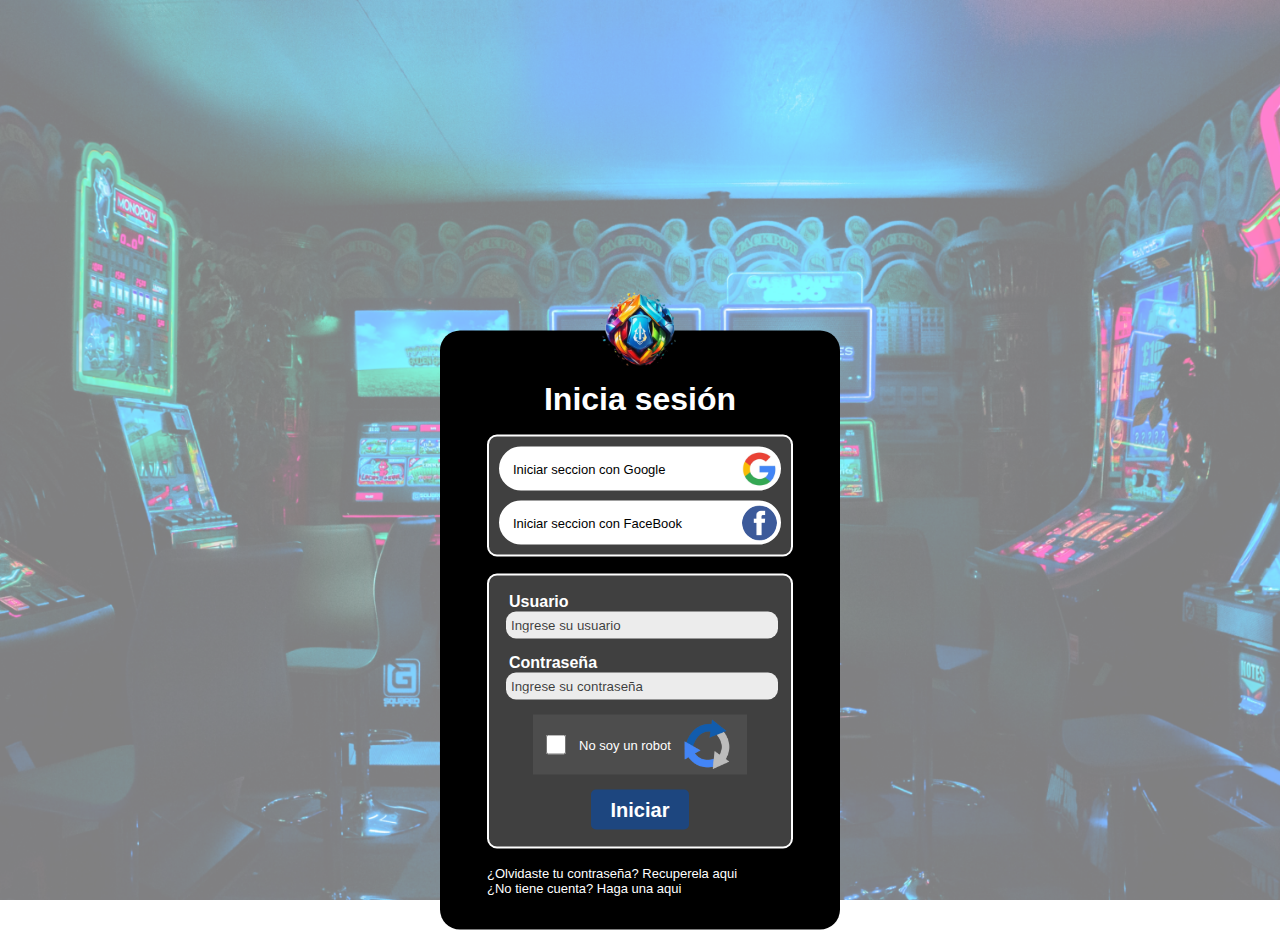
<file: TP2/EntregaFinal/HTML/LogIn.html>
<!DOCTYPE html>
<html>
  <head>
    <meta charset="utf-8">
    <title>Login Form Design One | Fazt</title>
    <link rel="stylesheet" href="../CSS/Log in.css">
  </head>
  <body>
    
    <section id="pantalla-carga" class="pantalla-carga">
      <h1>Cargando</h1>
      <div>
        <h2 id="numero">00</h2><h2>%</h2>
      </div>
      <div class="cargando-conteiner">
        <div id="girando" class="cargando"></div>
      </div>
    </section>

    <div class="login-box">
      <img src="../IMG/logo.png" class="avatar" alt="Avatar Image"> <!--CAMBIAR EL LOgO-->
      <form>

        <legend><h1>Inicia sesión</h1></legend>

        <!--BOX LOG IN WHIT SOCIAL MEDIA-->
        <section class="logSocial">
            <div class="cargando">
                <a href="#"><p>Iniciar seccion con Google </p><img src="../IMG/google.jpg" class=" googleIMG" alt="Google img"></a>
            </div>
            <div class="cargando">
                <a href="#"><p>Iniciar seccion con FaceBook </p><img src="..\IMG\redes\face-color.png" class=" FaceIMG" alt="Face img"></a>
            </div>
        </section>

        <!--BOX LOG IN WHIT USER-->
        <section class="logUser">
          
          <!-- USERNAME INPUT -->
          <label for="username">Usuario</label>
          <input type="text" placeholder="Ingrese su usuario">

          <!-- PASSWORD INPUT -->
          <label for="password">Contraseña</label>
          <input type="password" placeholder="Ingrese su contraseña">
          <div>
            <div class="noRobot">
              <input type="checkbox">
              <p>No soy un robot</p>
              <img src="..\IMG\noSoyRobor.png" alt="">
            </div>
          </div>
          

          <div>
            <button class="cargando" type="button" ><h2>Iniciar</h2></button>
          </div>
        
        </section>

        <section class="IniciarSesion">
          <a href="#">
            <p>
              ¿Olvidaste tu contraseña? Recuperela aqui
            </p>
          </a>
          <a href="SingIn.html">
            <p>
              ¿No tiene cuenta? Haga una aqui
            </p>
          </a>
        </section>
      </form>
    </div>
    <script src="..\JS\Log.js"></script>
  </body>
</html>
</file>
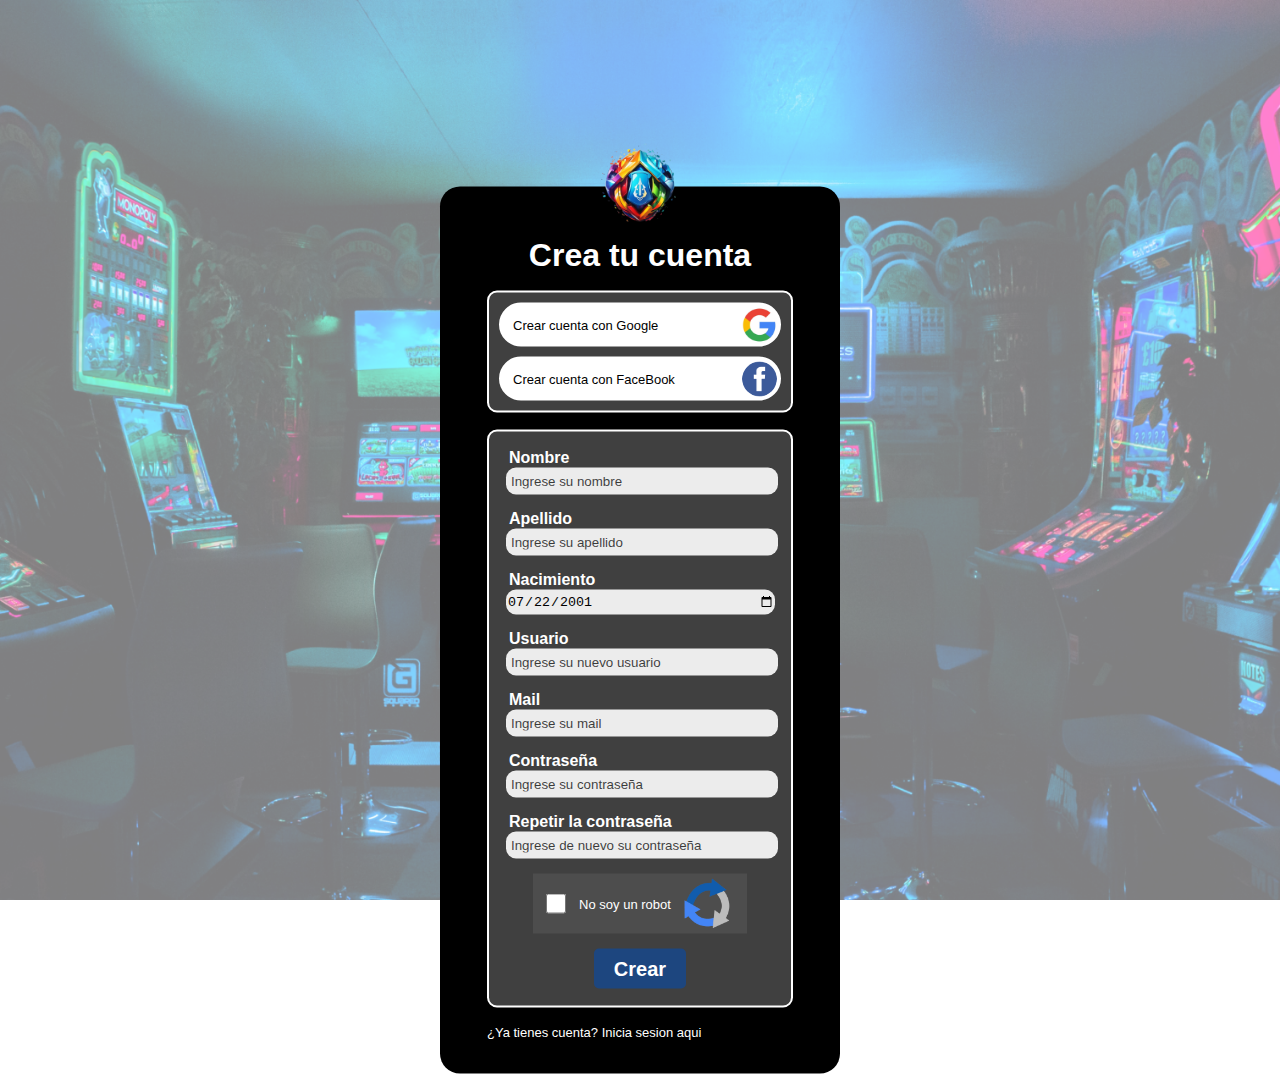
<file: TP2/EntregaFinal/HTML/SingIn.html>
<!DOCTYPE html>
<html>
  <head>
    <meta charset="utf-8">
    <title>Singin Form Design One | Fazt</title>
    <link rel="stylesheet" href="../CSS/Log in.css">
  </head>
  <body>

    <section id="pantalla-carga" class="pantalla-carga">
      <h1>Cargando</h1>
      <div>
        <h2 id="numero">00</h2><h2>%</h2>
      </div>
      
      <div class="cargando-conteiner">
        <div id="girando" class="cargando"></div>
      </div>
    </section>

    <div class="login-box">
      <img src="../IMG/logo.png" class="avatar" alt="Avatar Image"> 
      

      <form>
        <legend><h1>Crea tu cuenta</h1></legend>
        <!--BOX LOG IN WHIT SOCIAL MEDIA-->
        <section class="logSocial">
          <div class="cargando">
              <a href="#"><p>Crear cuenta con Google</p> <img src="../IMG/google.jpg" class=" googleIMG" alt="Google img"></a>
          </div>
          <div class="cargando">
              <a href="#"><p>Crear cuenta con FaceBook</p> <img src="..\IMG\redes\face-color.png" class=" FaceIMG" alt="Face img"></a>
            
          </div>
        </section>

         <!--BOX LOG IN WHIT USER-->
        <section class="logUser">
              
          <!-- NOMBRE INPUT -->
          <label for="name">Nombre </label>
          <input type="name" placeholder="Ingrese su nombre">
          <!-- APELLIDO INPUT -->
          <label for="Surname">Apellido</label>
          <input type="Surname" placeholder="Ingrese su apellido">
          <!-- NACIMIENTO INPUT -->
          <label for="start">Nacimiento</label>
          <input type="date" id="start" name="trip-start" value="2001-07-22" min="1900-01-01" max="2023-12-31">
          <!-- USERNAME INPUT -->
          <label for="username">Usuario</label>
          <input type="text" placeholder="Ingrese su nuevo usuario">
          <!-- MAIL INPUT -->
          <label for="mail">Mail</label>
          <input type="mail" placeholder="Ingrese su mail">
          <!-- PASSWORD  INPUT -->
          <label for="password">Contraseña</label>
          <input type="password" placeholder="Ingrese su contraseña">
          <!-- PASSWORD REPEAT INPUT -->
          <label for="password">Repetir la contraseña</label>
          <input type="password" placeholder="Ingrese de nuevo su contraseña">

          <div>
            <div class="noRobot">
              <input type="checkbox">
              <p>No soy un robot</p>
              <img src="..\IMG\noSoyRobor.png" alt="">
            </div>
          </div>
          
          <div>
            <button class="cargando" type="button"><h2>Crear</h2></button>
          </div>
              
        </section>
        <section class="IniciarSesion">
          <a href="LogIn.html">
            <p>
              ¿Ya tienes cuenta? Inicia sesion aqui
            </p>
          </a>
        </section>
      </form>
      
    </div>
    <script src="..\JS\Log.js"></script>
  </body>
</html>
</file>
<file: TP4/EntregaFinal/CSS/style.css>
body {
  margin: 0 auto;
  padding: 0;
  height: 8968px;
  overflow-x: hidden;
  background-color: #000;
  display: flex;
  flex-direction: column;
  align-items: center;
  position: relative;
  background-color: #FFF;
}

h1{
  color: #FFF;
  font-family: Lato;
  font-size: 60px;
  font-style: normal;
  font-weight: 600;
  line-height: 94.5%;
}
h2{
  color: #000;
  font-family: Lato;
  font-size: 40px;
  font-style: normal;
  font-weight: 400;
  line-height: 94.5%;
}
p{
  color: #000;
  font-family: Lato;
  font-size: 20px;
  font-style: normal;
  font-weight: 400;
  line-height: normal;
}

.visible{
  visibility: visible !important;
}

/*contenedor de la primera foto con la foto de fondo del cielo*/

header {
  z-index: 10;
  position: sticky;
  top: 0;
  width: 100%;
  height: 83px;
  display: flex;
  justify-content: space-around;
  padding: 20px 0;
  background: #5499f8;
}

header.scroll{
  transition: all 0.3s ease;
  background: linear-gradient(
    180deg,
    #5499f8 0%,
    #5499f8 87.91%,
    rgba(84, 153, 248, 0) 100%
  );
}

header img{
  position: relative;
  width: 133px;
  height: 68px;
  margin: 0 33.5px;
  opacity: 0;
}

.menu {
  display: flex;
  flex-direction: column;
  justify-content: flex-start;
  padding: 0px;
  border: 0px;
  margin: 0 83px;
}

.hamburguesa {
  height: 4px;
  width: 34px;
  background-color: #FFE901;
  border: 4px solid #2981FF;
  border-radius: 10px;
  box-shadow: 4px 5px 0px 0px #02187E;
}

/*logo*/
.div-logo{
  z-index: 7;
  position: absolute;
  top: 68px;
  width: 100%;
  display: flex;
  align-items: center;
  justify-content: center;
}

.img-logo {
  width: 590px;
  height: 301px;
}

#btn-comprar {
  width: 200px;
  height: 50px;
  border-radius: 111px;
  border: 8px solid var(--2982-ff, #2982ff);
  background: #ffe901;
  box-shadow: 4px 5px 0px 0px #02187e;
}

/*texto que dice comprar del boton*/
#btn-comprar p {
  margin: 0;
  text-align: center;
  color: #02187e;
  font-size: 20px;
  font-style: normal;
  font-weight: 900;
  line-height: 94.5%; /* 18.9px */
}

/*punto 10- hover*/
#btn-comprar:hover,
#btn-comprar-ahora:hover{
  background: #2982ff;
  border: 8px solid #ffe901;
  transform: scale(1.1);
  box-shadow: rgb(38, 57, 77) 0px 20px 30px -10px;
}

.parallax-layer-edificios{
  z-index: 4;
}
/*tres imagenes svg de los 3 edificios con sus estilos para acomodar tamaño*/
.contenedor-img-cielo .edificios{
  position: relative;
  display: flex;
  width: 100%;
  height: 100%;
  align-items: flex-end;
  justify-content: space-between;
}

.contenedor-img-cielo {
  position: relative;
  width: 100%;
  height: 823px;
  left: 0;
  background-color: rgb(78,152,247);
}

#cielo1 {
  position: absolute;
  top: 103px;
  left: 0;
  width: 100%;
  height: 720px;
}

#img-edificio1 {
  margin: 0;
  width: 452px;
  height: 720px;
  position: relative;
  left: -120px;
}

#img-edificio2 {
  width: 543.5px;
  height: 213.5px;
  margin: 0px;
}

#img-edificio3 {
  width: 354px;
  height: 727.5px;
  position: relative;
  right: -120px;
}

.contenedor-img-cielo .spiders{
  z-index: 5;
  width: 100%;
  position: absolute;
  top: 383px;
  display: flex;
  justify-content: center;
}

.contenedor-img-cielo .spiders div{
  width: 1080px;
  position: relative;
  display: flex;
  justify-content: space-between;
}

.img-spiders-aranas {
  z-index: 5;

}

#img-spider1 {
  top: 312px;
  left: 695px;
  width: 393px;
  height: 393px;
  transition: all 1.5;
}
#img-spider2 {
  top: 380px;
  left: 404px;
  width: 465px;
  height: 465px;
  transition: all 1.5;

}
#img-spider3 {
  top: 365px;
  left: 90px;
  width: 360px;
  height: 444px;
  transition: all 1.5;

}

.tela1, .tela2{
  position: absolute;
  z-index: 5;

}
.tela1{
  top: 27px;
  left: -305px;
  width: 812px;
  height: 576px;
}

.tela2{
  top: 1px;
  right: -257px;
  width: 376px;
}

/* .transform_back{
  transform: scale(0.5);
}
.transform_forward{
  transform: scale(1.5);
} */
.transform_right{
  transform: translateX(20%);
}
.transform_left{
  transform: translateX(-20%);
}
/*---------------------css segundo contenedor del duende verde(violeta)--------------------*/
#cont-duende {
  position: absolute;
  top: 756px;
  width: 100%;
  height: 844.5px;
  z-index: 4;
  display: flex;
  justify-content: center;
}

#cont-duende > div.fondo{
  position: absolute;
  width: 100%;
  height: 844.5px;
  background-color: #8f6aa6;
  clip-path: polygon(0 10%, 100% 0, 100% 100%, 0 90%);
}

div.contenido{
  position: relative;
  width: 1080px;
}

#cont-duende img.fondo{
  width: 100%;
}

#img-duende {
  position: absolute;
  top: 132.5px;
  left: 621px;
  width: 553px;
  height: 921px;
  z-index: 6;
}

#cont-duende h1 {
  width: 646px;
  height: 114px;
  position: absolute;
  margin-top: 219px;
  z-index: 10;
  color: #fff;
}

#cont-duende p {
  top: 337px;
  width: 586px;
  height: 154px;
  position: absolute;
  color: #fff;
}

#game1 {
  top: 523px;
  position: absolute;
  transform: rotate(-2.222deg);
  z-index: 5;
}

/*-----------------------HISTORIAS DE LOS SPIDERS(tercer contenedor)---------------------*/
section.mini-historias{
  z-index: 0;
  position: absolute;
  left: 0;
  top: 1472px;
  background: #FFF;
  height: 1085px;
  width: 100%;
  display: flex;
  justify-content: center;
}

#mini-historias{
  z-index: 1;
  position: absolute;
  padding-top: 1px;
  top: 368px;
  width: 1080px;
  background: #ffffff;
  display: flex;
  justify-content: space-between;
}

#mini-historias > div{
  width: 332.96px;
  display: flex;
  flex-direction: column;
}

section.mini-historias .historia{
  opacity: 0.5;
}

section.mini-historias .historia2{
  transition: all 0.5s;
}

section.mini-historias .historia1{
  transition: all 0.8s;
}

section.mini-historias .historia3{
  transition: all 1s;
}

.transform_up{
  transform: translateY(30%);
}

.aparece{
  opacity: 1 !important;
  transform: none;
}
/*------------------------------GHOST SPIDER(cuarto contenedor)---------------------------------*/
#ghostspider {
  top: 2497px;
  position: absolute;
  height: 566px;
  width: 100%;
  display: flex;
  justify-content: center;
}

#ghostspider div.fondo{
  position: absolute;
  z-index: 0;
  background-image: url(../IMG/ghost-spider.png);
  height: 100%;
  width: 100%;
  background-repeat: no-repeat;
  background-size: cover;
}
.cards-race{
  cursor: pointer;
}

#race1:hover, #race2:hover, #race3:hover{
  z-index: 4;
  scale: 1.3;
  transform: rotate(0deg) !important;
}

#race1 {
  z-index: 1;
  top: -99px;
  left: 0;
  width: 546.108px;
  height: 326.509px;
  transform: rotate(-13.078deg);
  position: absolute;
  transition: all 0.3s ease-in;
}

#race2 {
  z-index: 2;
  top: 84px;
  left: 0;
  width: 543.218px;
  height: 325.787px;
  transform: rotate(-26.474deg);
  position: absolute;
  transition: all 0.3s ease-in;
}
#race3 {
  z-index: 3;
  top: 298px;
  left: 0;
  width: 546.108px;
  height: 326.509px;
  transform: rotate(-36.016deg);
  position: absolute;
  transition: all 0.3s ease-in;
}

/*--------------------------------------VENGADORES(quinto container)---------------------------------------*/
section.vengadores{
  position: absolute;
  top: 3063px;
  height: 935px;
  width: 100%;
  display: flex;
  justify-content: center;
}

section.vengadores div.fondo{
  position: absolute;
  top: -87px;
  background-color: #000;
  clip-path: polygon(0px 87px, 100% -2px, 100% 1023px, 0 85%);
  width: 100%;
  height: 1023px;
}

#txt-vengadores {
  top: 138px;
  width: 667px;
  height: 171px;
  color: #fff;
  position: absolute;
}

#elastico {
  top: 350px;
  position: absolute;
  left: 74px;
  width: 451.258px;
  height: 591.442px;
  transform: rotate(-12.483deg);
  z-index: 3;
}

#blackpanter {
  top: 190px;
  left: 500.24px;
  width: 368.308px;
  height: 552.462px;
  transform: rotate(13.615deg);
  position: absolute;
  z-index: 2;
}

#hulk {
  left: 690.24px;
  top: 542px;
  position: absolute;
  width: 410.106px;
  height: 437.972px;
  transform: rotate(7.515deg);
  z-index: 3;
}

.imagen-fondo {
  position: absolute;
  top: 406.11px;
  width: 1077.059px;
  height: 527.626px;
}

#vengadores-fondo3 {
  z-index: 3;
}
#vengadores-fondo2 {
  z-index: 2;
}
#vengadores-fondo1 {
  z-index: 1;
}

/*----------------------------------------MAS AMIGOS MAS DIVERSION(sexto container)---------------------------*/

.mas-amigos {
  top: 4000px;
  position: absolute;
}

.principal {
  width: 1080px;
}

.principal h1{
  color: #000;
}
.principal h2{
  margin: 0;
}

.mas-amigos > .principal > div {
  height: 1650px;
}

.boxImagenes {
  width: 552px;
  height: 1650px;
  position: absolute;
}

.imagenes {
  height: 302px;
  position: sticky;
  top: 35%;
}

.img {
  position: absolute;
  width: 100%;
  height: 100%;
  opacity: 0;
  transition: all 0.2s ease-in;
}

.mostrar {
  z-index: 1;
  opacity: 1 !important;
}

#img1 {
  background-image: url(../IMG/mas-amigos-1.png);
}
#img2 {
  background-image: url(../IMG/mas-amigos-2.png);
}
#img3 {
  background-image: url(../IMG/mas-amigos-3.png);
}
#img4 {
  background-image: url(../IMG/mas-amigos-4.png);
}

.boxTextos {
  position: relative;
  left: 601px;
  width: 467px;
  display: flex;
  flex-direction: column;
  gap: 100px;
}

.texto {
  height: 350px;
  opacity: 0;
  transition: all 0.2s ease-in;
}

/*-----------------------------------GRAN PODER(septimo container)-----------------------*/
.gran-poder-compra{
  position: absolute;
  top: 5935px;
  width: 100%;
  height: 477px;
  background-color: #000;
  clip-path: polygon(0 0, 100% 20%, 100% 75%, 0 100%);
  display: flex;
  justify-content: center;
}

.gran-poder-compra h1 {
  top: 50px;
  position: absolute;
  width: 816px;
  color: #fff;
  font-family: Lato;
  font-size: 60px;
  font-style: normal;
  font-weight: 400;
  line-height: normal;
}

.gran-poder-compra button {
  top: 278px;
  position: absolute;
  width: 292px;
  height: 50px;
  border-radius: 111px;
  border: 8px solid var(--2982-ff, #2982ff);
  background: #ffe901;
  box-shadow: 4px 5px 0px 0px #02187e;
  transition: all 0.3s ease;
}

.gran-poder-compra button p,
#seccion-email button p {
  margin: 0;
  text-align: center;
  color: #02187e;
  font-weight: 900;
}

/*------------------------------------TRES SPIDERS(octavo contenedor)--------------------*/

.tres-spiders-mans{
  position: absolute;
  top: 6455px;
}

#tres-spiders-gwen {
  left: 0px;
  position: absolute;
  width: 268px;
  height: 416.5px;
  z-index: 2;
}
#tres-spiders-peter {
  left: 300px;
  position: absolute;
  width: 416.5px;
  height: 457.5px;
  z-index: 2;
}
#tres-spiders-miles {
  right: 0;
  position: absolute;
  width: 313.5px;
  height: 398.5px;
  z-index: 2;
}

/*---------------------------------SECCION EMAIL(noveno contenedor)-----------------------*/
section.email{
  top: 6994px;
  left: 0;
  position: absolute;
  width: 100%;
  height: 1296px;
  display: flex;
  justify-content: center;
}

#email-cielo {
  left: 0;
  position: absolute;
  width: 100%;
  height: 1296px;
}

.email h1 {
  top: 152px;
  left: 232px;
  position: absolute;
  width: 816px;
  color: #000;
  text-align: center;
}

.email form{
  position: absolute;
  top: 415px;
}

#input-form {
  left: 250px;
  position: absolute;
  width: 562px;
  height: 80px;
  border-radius: 50px 0px 0px 50px;
  border-top: 9px solid #2982ff;
  border-bottom: 9px solid #2982ff;
  border-left: 9px solid #2982ff;
  background: #fff;
  box-shadow: 4px 5px 0px 0px #02187e;
  /*para el texto de adentro*/
  color: rgba(0, 0, 0, 0.39);
}

#boton-suscribirse {
  left: 812px;
  position: absolute;
  width: 218px;
  height: 100px;
  border-radius: 0px 50px 50px 0px;
  border: 9px solid #2982ff;
  background: #ffe901;
  box-shadow: 4px 5px 0px 0px #02187e;
}

#email-p {
  /*para el texto de adentro del boton*/
  left: 302px;
  top: 539px;
  position: absolute;
  width: 578px;
  height: 95px;
}

#img-rating {
  left: 302px;
  top: 680px;
  position: absolute;
  width: 231px;
  height: 145px;
}
#edificios-email {
  position: absolute;
  left: 0;
  bottom: 0;
  width: 100%;
  height: 720px;
}

#spider-email2 {
  left: 533px;
  position: absolute;
  width: 58px;
  height: 64px;
}

.boxSpritesheet{
  z-index: 10;
  position: absolute;
  left: 40px;
  bottom: 10px;
  width: 53px;
  height: 322px;
  overflow: hidden;
}

.spritesheet{
  position: absolute;
  left: 0;
  bottom: 0;
}

.movimiento{
  animation: movimiento 1s steps(8) infinite;
}

@keyframes movimiento {
  form{
    transform: translateX(0);
  }
  to {
    transform: translateX(-100%);
  }
}

/*--------------------------------FOOTER(decimo contenedor)----------------------------*/
#plataformas {
  top: 8290px;
  position: absolute;
  width: 100%;
  height: 80px;
  background: #242424;
}

#plataformas img {
  position: absolute;
  width: 100%;
  height: 75px;
}

#footer {
  top: 8370px;
  position: absolute;
  left: 0;
  width: 100%;
  height: 598px;
  background-color: #5e5e5d;
}

#parrafo {
  left: 100px;
  position: absolute;
  width: 820px;
  color: #fff;
  letter-spacing: 2.2px;
}

#footer img {
  top: 437px;
  left: 100px;
  width: 212px;
  height: 41px;
  position: absolute;
}

@keyframes rotate {
  0% {
    transform: rotate(0deg);
  }
  50%{
    transform: rotate(180deg);
  }
  100% {
    transform: rotate(360deg);
  }
}
/*LOADER*/
.contenedorLoader {
 background-image: url(../IMG/telaraña-fondo-load.png);
  background-size: cover;
  background-position: center;
  background-repeat: no-repeat;
  position: fixed;
  width: 100%;
  height: 100%;
  z-index: 9999;
  transition: all 1.5s;
  display: flex;
  align-content: center;
  justify-content: center;
}

.logoLoader{
  position: relative;
  top: 91px;
  width: 590px;
  height: 301px;
}

.loader,
.loader:before,
.loader:after {
  border-radius: 50%;
  width: 2.5em;
  height: 2.5em;
  animation: loader 1.5s infinite ease-in-out;

}

.loader {
  color: #E22B37;
  position: absolute;
  left: 50%;
  top: 50%;
  animation-delay: -0.16s;
}

.loader:before,
.loader:after {
  content: '';
  position: absolute;
  top: 0;
}

.loader:before {
  left: -3.5em;
  animation-delay: -0.32s;
}

.loader:after {
  left: 3.5em;
}

@keyframes loader {

  0%,
  80%,
  100% {
      box-shadow: 0 2.5em 0 -1.3em;
  }

  40% {
      box-shadow: 0 2.5em 0 0;
  }
}

.loader-inner {
  border-radius: 50%;
  width: 2.5em;
  height: 2.5em;
  animation: loader 5s infinite ease-in-out;
  position: relative;
  animation-delay: -0.16s;
}

.loader-text {
  position: absolute;
  top: 50%;
  left: 50%;
  transform: translate(-50%, -50%);
}


.menu.clicked .hamburguesa:nth-child(1) {
  background-color: #2981FF;
  border: 4px solid #FFE901;
  transform: translateY(4px) translateX(2px) rotate(-40deg);
  filter:none;
  z-index: 1;
}

.menu.clicked .hamburguesa:nth-child(2) {
  transform: translateX(-300px);
  filter: none;
}

.menu.clicked .hamburguesa:nth-child(3) {
  background-color: #2981FF;
  border: 4px solid #FFE901;
  transform: translateY(-20px) rotate(40deg);
  filter: none;
}
</file>
<file: TP2/EntregaFinal/CSS/Game.css>
*{
    margin: 0;
    padding: 0;
    list-style: none;
    text-decoration: none;
    border: none;
    outline: none;
    font-family: Arial, Helvetica, sans-serif;
}
body{
    background-color: #2C1069;
}
h1{
    color: #000000;
}
h2, p{
    color: #ffffff;
}
h1{
    font-size: 32px;
    font-weight: bolder;
}
h2{
    font-size: 20px;
    font-weight: bold;
}
p{
    font-size: 13px;
    font-weight: normal;
}


body > article.breadcrumbs{
    padding: 5px;
}

/* header */
header, header > div{
    color: rgb(255, 255, 255);
    background-color: black;
    display: flex;
    align-items: center;
    justify-content: space-between;
}

header > div > img {
    height: 50px;
}

.buscar{
    background: var(--blancos-25, rgba(255, 255, 255, 0.25));
    width: 500px;
    border-radius: 50px;
}

/* header icono usuario */
.usuario > img, .buscar > img{
    height: 30px;
}

/* header Menu hamburguesa */
.icono-menu{
    height: 40px;
}

/* header Menu Barra de busqueda */
.buscar > p, .buscar > img,  .usuario > img{
    padding-left: 20px;
    padding-right: 20px;
}

.buscar > img{
    padding-top: 5px;
    padding-bottom: 5px;
    width: 30px;
    height: auto;
}

/* menu desplegable */
.nav{
    z-index: 5;
    background-color: #6F51AB;
    height: 697px;
    display: flex;
    position: absolute;
    box-shadow: 0 0 0 100vmax rgba(0, 0, 0, 0.5);
    visibility: hidden;
}

.nav.visible{
    opacity: 1;
    visibility: visible;
}

nav > ul > li > a{
    display: flex;
    color: #ffffff;
    align-items: center;
    padding: 7px 10px;
    max-width: 250px;
    border-bottom:2px solid #000000;
}

nav > ul > li > a > img{
    display: block;
    width: 25px;
    height: 25px;
    margin-right: 3px;
}

nav > ul > li > p{
    display: block;
}


body > article.irAPagar{
    z-index: 5;
    background-color: #335B92;
    width: fit-content;
    border: solid 1px #000000;
    position: absolute;
    right: 0;
    visibility: hidden;
}

.visible{
    visibility: visible !important;
}

body > article.irAPagar > div{
    padding: 5px 0;
    display: flex;
    justify-content: center;
    align-items: center;
    border-bottom: #000000 solid 1px;
}

body > article.irAPagar > div > button{
    color: #ffffff;
    padding: 3px 20px;
    border-radius: 5px;
    background-color: #09AC00;
}

body > article.irAPagar > div > button:hover{
    background-color: #12D308;
}

body > article.irAPagar > section{
    background-color: #4D72A4;
    border-bottom: solid 1px #000000;
    position: relative;
    height: 70px;
    width: 350px;
}

body > article.irAPagar > section > img{
    position: absolute;
    top: 7%;
    bottom: 7%;
    left: 10px;
    height: 60px;
    width: auto;
}

body > article.irAPagar > section > p.precio{
    position: absolute;
    bottom: 7%;
    right: 10px;
}

body > article.irAPagar > section > p.nombreJuego{
    position: absolute;
    top: 7%;
    left: 30%;
}

/* main*/
/* envarAmigos */

.envar-Amigos{
    cursor: pointer;
    background-color: #000000;
    z-index: 5;
    position: absolute;
    top: 50%;
    left: 50%;
    height: 60px;
    display: flex;
    align-items: center;
    visibility: hidden;
}

.envar-Amigos.visible{
    opacity: 1;
    visibility: visible;
}

.envar-Amigos img{
    padding: 3px;
    height: 50px;
    width: 50px;
}

/*juego*/
.Game{
    display: flex;
}

.left{
    width: 70%;
}

.juego {
    margin: 30px 0 30px 30px;
    height: fit-content;
}

.juego .title-game{
    background-color: #7FB3D5; 
    display: flex;
    padding: 5px;
    border-radius: 5px 5px 0 0;
}

.juego .title-game img{
    cursor: pointer;
    height: 30px;
    margin: auto;
    margin-right: 0px;
}

.chosee-Player{
    position: relative;
    width: 100%;
    height: auto;
    margin-bottom: 40px;
}

.img-choose-player img{
    display: block;
    width: 100%;
    height: auto;
}

.btn-choose-player{
    z-index: 3;
    position: absolute;
    height: 60px;
    width: 80%;
    left: 10%;
    right: 10%;
    bottom: 20px;
    display: flex;
    justify-content: space-around;
    align-items: center;
    background-color: #000000;
    border-radius: 15px;
    display: flex;
    color: #ffffff;
} 

 .btn-choose{
    position: relative;
    width: 150px;
    height: 30px;
    display: inline-block;
    border-radius: 5px;
}

.btn-choose button{
    top: 0;
    left: 0;
    width: 100%;
    height: 100%;
    text-transform:  uppercase;
    letter-spacing: 3px;
    background: transparent;
}

.btn-choose button::after, .btn-choose button::before{
    content: '';
    z-index: -2;
    height: 100%;
    width: 50%;
    position: absolute;
    transform: skewX(30deg);
    transition: all 0.5s cubic-bezier(0.68, -0.55, 0.265, 1.55);
}

.btn-choose button::before{
    background-color: #ffffff;
    top: -0.5rem;
    left: 0rem;
}

.btn-choose button::after{
    background-color: #75AADB;
    top: 0.5rem;
    right:0rem;
}

.btn-choose button:hover::before, 
.btn-choose button:hover::after{
    top: 0;
    filter: brightness(1.50);
    transform: skewX(0deg);
}
/*introduccion y como jugar al juego*/
.right{
    width: 30%;
    padding: 30px;
}

.right p{
    margin-left: 5px;
    margin-bottom: 3px;
}

.right img{
    width: 100%;
    height: fit-content;
}

.img-how-to-play{
    border-radius: 3px;
}

/*comentarios*/

.comentarios{
    position: relative;
    padding: 10px;
    background-color: #7FB3D5;
}

.title-comentario{
    display: flex;
    align-items: center;
}

.title-comentario img{
    height: 45px;
}

.title-comentario h1{
    padding-left: 10px;
}

.comentar{
    margin: 5px 0;
    background-color: #6F51AB;
    padding: 5px;
}

.comentar img{
    height: 30px;
}

.own-comment{
    position: relative;

    width: 100%;
    height: 40px;
    display: flex;
    align-items: center;
    border-bottom: 2px solid #09AC00 ;
}
.own-comment button{
    position: absolute;
    right: 0;
    top: 10%;
    bottom: 10%;
    background-color: #09AC00;
    border-radius: 3px;
    padding: 2px;
    color: #ffffff;
}

.input-comment{
    width: 100%;
    margin: 3px;  
}

.input-comment input{
    width: 75%;
}

.populares{
    width: 100%;
    border-bottom: solid #000000;
    display: flex;
    justify-content: center;
}

.comentario-1{
    background-color: #6F51AB;
    padding: 3px;
    margin: 7px 0;
}

.comentario-1 img{
    height: 30px;
}

.comentario-1 p{
    margin: 3px 7px;
}

.comentario-1 a{
    margin-left: 75%;
}

.title-comentario-1{
    display: flex;
    align-items: center;
    height: 40px;
    position: relative;
    display: flex;
    border-bottom: 2px solid #12D308 ;
}


.btn-like {
    position: absolute;
    right: 0;
    top: 10%;
    bottom: 10%;
    border-radius: 3px;
    font-size: 25px;
    border: none;
    background: #12D308;
    text-transform: uppercase;
    letter-spacing: 2px;
    cursor: pointer;
    overflow: hidden;
    transition: .3s;
}

.btn-like span {
    position: absolute;
    width: 100%;
    height: 100px;
    border-radius: 40%;
    background:#000000;
    opacity: 20%;
    top: -50%;
    left: -100%;
    transition: .3s;
}

.btn-like:hover span {
    left: -10%;
}

.btn-like:hover {
    background: #12D308;
    box-shadow: 0 5px 5px rgba(0, 0, 0, .7);
}
/* footer */

footer{
    background-color: #000000;
    color: #ffffff;
    display: flex;
    justify-content: space-between;
    flex-direction: row;
    justify-content: space-between;
    align-items: start;
    margin: 30px 0 0 0;
    padding: 20px;
}

footer img{
    height: 30px;
}

footer > section ul > li{
    margin: 5px 0 5px 25px;
    list-style: disc;
}
</file>
<file: TP2/EntregaFinal/CSS/Home.css>
*{
    margin: 0;
    padding: 0;
    list-style: none;
    text-decoration: none;
    border: none;
    outline: none;
    font-family: Arial, Helvetica, sans-serif;
}
body{
    background-color: #2C1069;
}
h1, h2, p{
    color: #ffffff;
}
h1{
    font-size: 20px;
    font-weight: bolder;
}
h2{
    font-size: 15px;
    font-weight: bold;
}
p{
    font-size: 10px;
    font-weight: normal;
}



/* header */
header, header > div{
    color: rgb(255, 255, 255);
    background-color: black;
    display: flex;
    align-items: center;
    justify-content: space-between;
}
header > div > img {
    width: auto;
    height: 50px;
}

    /* menu desplegable */
.nav{
    z-index: 20;
    background-color: #6F51AB;
    height: 697px;
    display: flex;
    position: absolute;
    box-shadow: 0 0 0 100vmax rgba(0, 0, 0, 0.5);
    visibility: hidden;
}

.nav.visible{
    opacity: 1;
}

nav > ul > li > a{
    display: flex;
    color: #ffffff;
    align-items: center;
    padding: 7px 10px;
    max-width: 250px;
    border-bottom:2px solid #000000;
}

nav > ul > li > a > img{
    display: block;
    width: 25px;
    margin-right: 3px;
}

nav > ul > li > p{
    display: block;
}

    /* header icono usuario */
.usuario > img{
    height: 30px;
}

.usuario > p{
    display: none;
}

/* header Menu hamburguesa */
.icono-menu{
    width: auto;
    height: 40px;
}

/* header Menu Barra de busqueda */
.buscar > p, .buscar > img,  .usuario > img{
    padding-left: 20px;
    padding-right: 20px;
}

.buscar > p{
    display: none;
}

.buscar > img{
    padding-top: 5px;
    padding-bottom: 5px;
    width: 30px;
    height: auto;
}
img{
    width: 30px;
}

body > article.breadcrumbs{
    padding: 5px;
}

body > article.irAPagar{
    z-index: 5;
    background-color: #335B92;
    width: fit-content;
    border: solid 1px #000000;
    position: absolute;
    right: 0;
    visibility: hidden;
}

body > article.irAPagar > div{
    padding: 5px 0;
    display: flex;
    justify-content: center;
    align-items: center;
    border-bottom: #000000 solid 1px;
}

body > article.irAPagar > div > button{
    color: #ffffff;
    padding: 3px 20px;
    border-radius: 5px;
    background-color: #09AC00;
}

body > article.irAPagar > div > button:hover{
    background-color: #12D308;
}

body > article.irAPagar > section{
    background-color: #4D72A4;
    border-bottom: solid 1px #000000;
    position: relative;
    height: 70px;
    width: 350px;
}

body > article.irAPagar > section > img{
    position: absolute;
    top: 7%;
    bottom: 7%;
    left: 10px;
    height: 60px;
    width: auto;
}

body > article.irAPagar > section > p.precio{
    position: absolute;
    bottom: 7%;
    right: 10px;
}

body > article.irAPagar > section > p.nombreJuego{
    position: absolute;
    top: 7%;
    left: 30%;
}

/* carrusel */
main > section{
    position: relative;
    width: 90%;
    margin: 15px 5% 5px 5% ;
}

main > section  ul{
    display: flex;
    overflow-x: scroll;
    border-radius: 5px;
    margin: 5px 0 0 0;

}

.flecha{
    display: none;
    cursor: pointer;
    width: 15px;
}

main > section ul::-webkit-scrollbar{
    display: none;
}

main > section ul > li{
    position: relative;
    border-radius: 5px;
    width: 110px;
    flex: 0 0 110px;
    height: auto;
    background-color: #563798;
    margin: 0 10px 0 10px;
}

main > section ul > li > img{
    display: block;
    border-radius: 5px 5px 0 0 ;
    width: 100%;
    height: 73px;
}

main > section ul > li > div.precioJuego{
    margin: 0;
    position: absolute;
    border-radius: 5px;
    top: 0;
    padding: 3px;
    justify-content: center;
    background-color: #c0b51d;
}
main > section ul > li > div.precioJuego p{
    max-width: initial;
}

main > section ul  li > div{
    display: flex;
    justify-content: space-between;
    align-items: center;
    margin: 5px 5px;
}

main > section ul > li > div > p{max-width: 50%;}

.btn-card img{
    display: block;
}

.btn-card{
    display: flex;
    align-items: center;
    justify-content: center;
    position: relative;
    background-color: #09AC00;
    border-radius: 3px;
    width: 40px;
    height: 40px;
    overflow: hidden;
}

.btn-card:hover{
    background-color: #12D308;
}

.btn-card .carritoCartImg{
    position: absolute;
}

.visible{
    visibility: visible !important;
}

main div.animacion{
    width: 100%;
    height: 100%;
}

.contAnimado{
    display: flex;
    align-items: center;
    justify-content: center;
    overflow-x: inherit;
    perspective: 500px;
    width: 100%;
    height: 150px;
    position: relative;
    margin-bottom: 60px;
}

.cart > img{
    height: 70px;
}

.cart{
    position: absolute;
    top: 30px;
    width: 125px;
    text-align: center;
    animation: carrusel 16s linear infinite ;
}

@keyframes carrusel {
    from{
        transform: rotateY(360deg) translateZ(160px);
        z-index: 5;
    }
    10%{opacity: 0.8;}
    25%{opacity: 0.7;}

    50%{
        z-index: -5;
    }
    75%{opacity: 0.8;}
    80%{opacity: 1;}

    to{
        z-index: 5;
        transform: rotateY(0deg) translateZ(160px);
    }
}

.cart:nth-child(2){
    animation-delay: -2s;
}
.cart:nth-child(3){
    animation-delay: -4s;
}
.cart:nth-child(4){
    animation-delay: -6s;
}
.cart:nth-child(5){
    animation-delay: -8s;
}
.cart:nth-child(6){
    animation-delay: -10s;
}
.cart:nth-child(7){
    animation-delay: -12s;
}
.cart:nth-child(8){
    animation-delay: -14s;
}

/* footer */

footer img{
    height: 30px;
}

footer{
    background-color: #000000;
    color: #ffffff;
    margin: 30px 0 0 0;
    padding: 20px;
    display: flex;
    flex-direction: column;
    align-items: flex-start;
    justify-content: center;
}

footer > section > ul > li{
    margin: 5px 0 5px 25px;
    list-style: disc;
}

@media only screen and (min-width: 401px){
    h1{
        font-size: 32px;
    }
    h2{
        font-size: 20px;
    }
    p{
        font-size: 13px;
    }
    /* Header */
    .usuario > p{
        display: block;
    }

    .buscar{
        background: var(--blancos-25, rgba(255, 255, 255, 0.25));
        width: 500px;
        border-radius: 50px;
    }
    
    .buscar > p{
        display: block;
    }

    /* main */
    main > section{
        width: 80%;
        margin: 15px 10% 5px 10% ;
    } 

    main > section  ul > li{
        width: 200px;
        flex: 0 0 200px;
    }

    main > section ul > li > img{
        display: block;
        border-radius: 5px 5px 0 0 ;
        width: 100%;
        height: 112.5px;
    }

    .flecha{
        display: block;
        position: absolute;
        width: 25px;
    }

    .flechaIzq{
        left: -25px;
        top: 50%;
        bottom: 50%;
    }
    .flechaDer{
        right: -25px;
        top: 50%;
        bottom: 50%;
    }

    a.btn-card > span{
        position: absolute;
        background-color: #ffffff;
        transition: 0.5s;
    }

    a.btn-card > span:nth-child(1){
        width: 100%;
        height: 1px;
        top: 0;
        left: -100%;
    }

    a.btn-card:hover > span:nth-child(1){
        left: 0;
    }

    a.btn-card > span:nth-child(2){
        width: 100%;
        height: 1px;
        bottom: 0;
        right: -100%;
    }

    a.btn-card:hover > span:nth-child(2){
        right: 0;
    }

    a.btn-card > span:nth-child(3){
        width: 1px;
        height: 100%;
        bottom: -100%;
        left: 0;
    }

    a.btn-card:hover > span:nth-child(3){
        bottom: 0;
    }

    a.btn-card > span:nth-child(4){
        width: 1px;
        height: 100%;
        top: -100%;
        right: 0;
    }

    a.btn-card:hover > span:nth-child(4){
        top: 0;
    }

    .contAnimado{
        margin-bottom: 120px;
    }

    
    .cart > img{
        height: 100px;
    }

    .cart{
        width: 150px;
    }

    @keyframes carrusel {
        from{
            transform: rotateY(360deg) translateZ(200px);
            z-index: 10;
        }
        10%{opacity: 0.8;}
        25%{opacity: 0.7;}

        50%{
            z-index: -5;
        }
        75%{opacity: 0.8;}
        80%{opacity: 0.9;}

        to{
            z-index: 10;
            transform: rotateY(0deg) translateZ(200px);
        }
    }

    /* footer */
    
    footer{
        flex-direction: row;
        justify-content: space-between;
        align-items: start;
    }
}
</file>
<file: TP2/EntregaFinal/CSS/Log in.css>
body {
  margin: 0;
  padding: 0;
  background: url(../IMG/bn.png) center fixed ;
  background-size: cover;
  font-family: Arial, Helvetica, sans-serif;
  height: 100vh;
  color: #ffffff;
}
h1, h2 ,p{
  margin: 0px;
}
h1{font-size: 32px;}
h2{font-size: 20px;}
p{font-size: 13px;}

/* pantalla de carga*/
.pantalla-carga{
  z-index: 3;
  color: #ffffff;
  display: flex;
  flex-direction: column;
  position: fixed;
  width: 100%;
  justify-content: center;
  align-items: center;
  background-color: rgba(0, 0, 0, 0.8);
  height: 100%;
  visibility: hidden;
}

.pantalla-carga.visible{
  opacity: 1;
  visibility: visible;
}

.cargando-conteiner{
  display: flex;
  justify-content: center;
  align-items: center;
  position: relative;
  width: 100px;
  height: 100px;
  margin: 10px;
}

.cargando-conteiner .cargando{
  position: absolute;
  top: 50%;
  left: 50%;
  width: 100px;
  height: 100px;
  border: solid 6px transparent;
  border-top-color: #ffffff;
  border-left-color: #ffffff;
  border-radius: 50%;
}

.cargando.start{
  animation: cargador 1.2s linear infinite;
}

section.pantalla-carga > div{
  display: flex;
}

@keyframes cargador {
  0%{
      transform: translate(-50%, -50%) rotate(0deg);
  }
  100%{
      transform: translate(-50%, -50%) rotate(360deg);
  }
}


/*------------------------------------*/
.login-box {
  z-index: 1;
  width: 400px;
  height: auto;
  background: #000;
  position: absolute;
  transform: translate(-50%, -50%);
  top: 70%;
  left: 50%;
  right: 50%;
  box-sizing: border-box;
  border-radius: 20px;
  padding: 50px 30px 30px 30px;
}

form > section{margin: 5%;}

section.IniciarSesion > a{
  color: #ffffff;
  text-decoration: none;
}
section.IniciarSesion{
  margin: 4px 4px 4px 5%;
}
  
.login-box > .avatar {
  z-index: 2;
  width: 100px;
  height: 100px;
  border-radius: 50%;
  position: absolute;
  top: -50px;
  left: calc(50% - 50px);
}

.login-box h1 {
  margin: 0;
  padding: 0 0 0px;
  text-align: center;
}

.logUser{
  background: var(--blancos-25, rgba(255, 255, 255, 0.25));
  border-radius: 10px;
  border: 2px solid #fff;
  padding: 5%;
}

.login-box > form > section.logUser > label {
  margin: 0;
  padding: 0 0 1px 3px;
  font-weight: bold;
  display: block;
}

.login-box input {
  width: 100%;
  height: 25px;
  background: var(--blancos-75, rgba(255, 255, 255, 0.90));
  border: transparent;
  border-radius: 10px;
  margin-bottom: 15px;
}

.login-box input::-webkit-input-placeholder{
  color: rgba(0, 0, 0, 0.75);
  padding-left: 3px;
}

section.logUser > div{
  width: 100%;
  display: flex;
  justify-content: center;
  align-items: center;
}

section.logUser  div.noRobot{
  display: flex;
  align-items: center;
  justify-content: space-evenly;
  margin: 0 0 15px 0;
  width: 80%;
  height: 60px;
  background-color: #4d4d4d;
}

section.logUser div.noRobot input{
  margin: 0;
  width: 20px;
  height: 20px;
}

section.logUser div.noRobot img{
  border-radius: 35%;
  display: block;
  width: 50px;
  height: auto;
}

section.logUser > div > button {
  display: flex;
  align-items: center;
  height: 40px;
  padding: 0 20px;
  background: #1D467F;
  color: #ffffff;
  border: none;
  border-radius: 5px;
}

section.logUser div button:hover {
  cursor: pointer;
  background: #4D72A4;
  display: inline-block;
}

.logSocial{
  background: var(--blancos-25, rgba(255, 255, 255, 0.25));
  border-radius: 10px;
  border: 2px solid #fff;
}

.logSocial > div{
  height: 40px;
  display: flex;
  justify-content: center;
  background-color: #ffffff;
  border: solid 2px #ffffff;
  border-radius: 25px;
  margin: 10px;
}

.logSocial > div > a{
  display: flex;
  justify-content: space-between;
  width: 100%;
  align-items: center;
  color: #000000;
  text-decoration: none;
}



.logSocial > div > a > p{
  position: relative;
  left: 12px;
}

.logSocial .googleIMG, .logSocial .FaceIMG, div.noRobot img{
  display: block;
  position: relative;
  width: 35px;
  height: 35px;
  border-radius: 50%;
  right: 2.5px;
}
</file>
